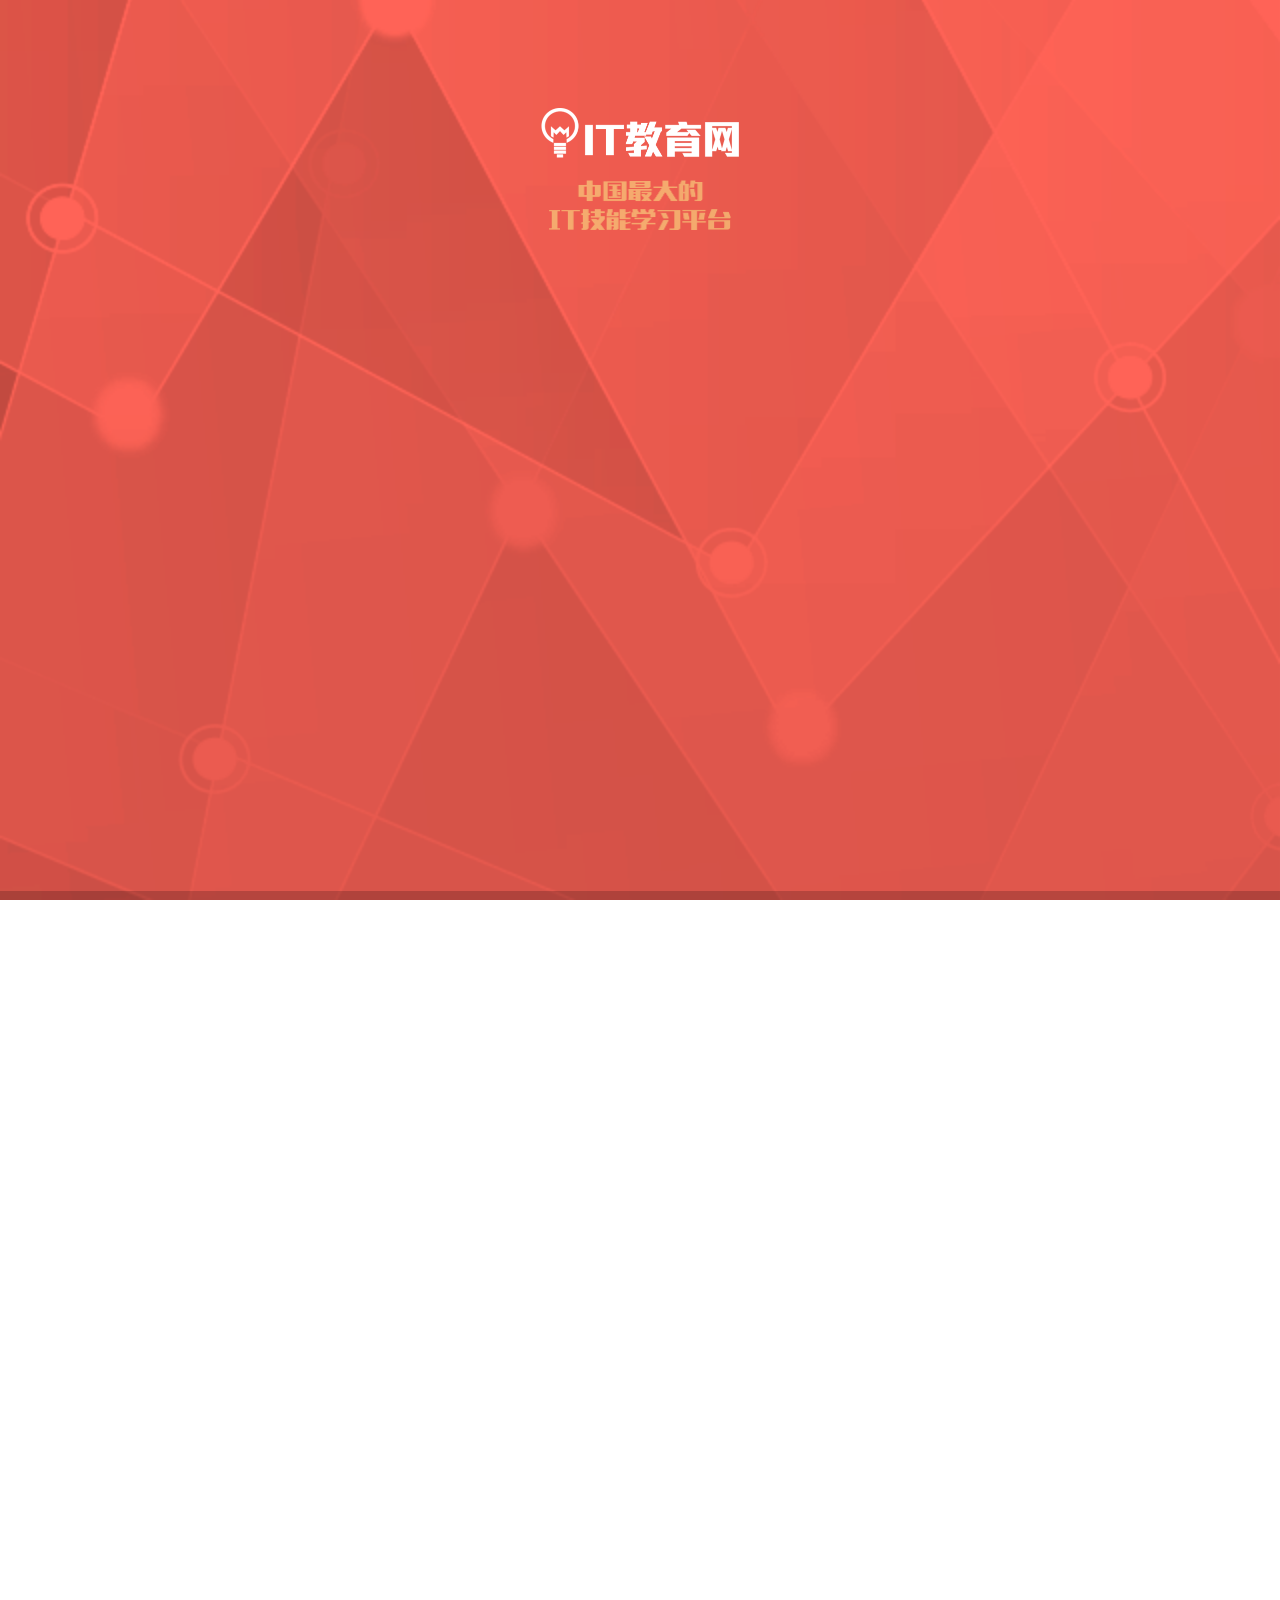
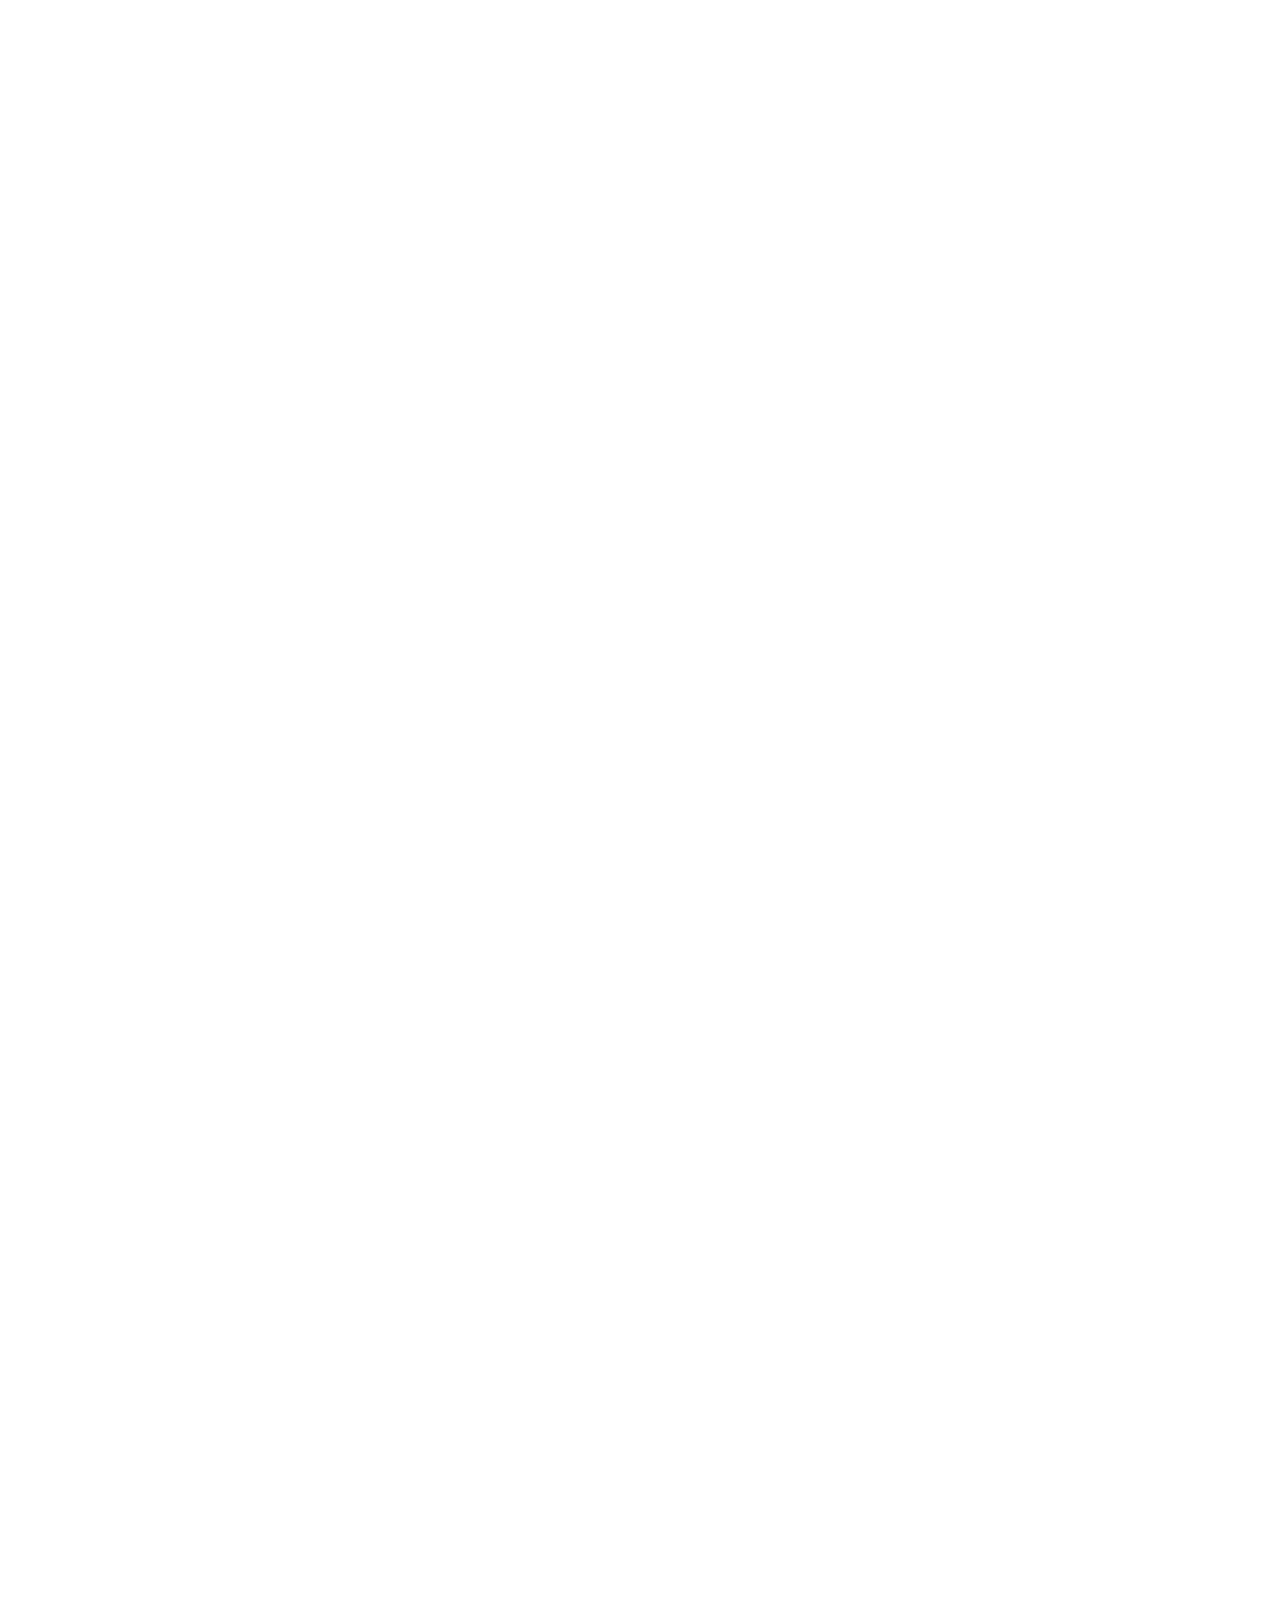
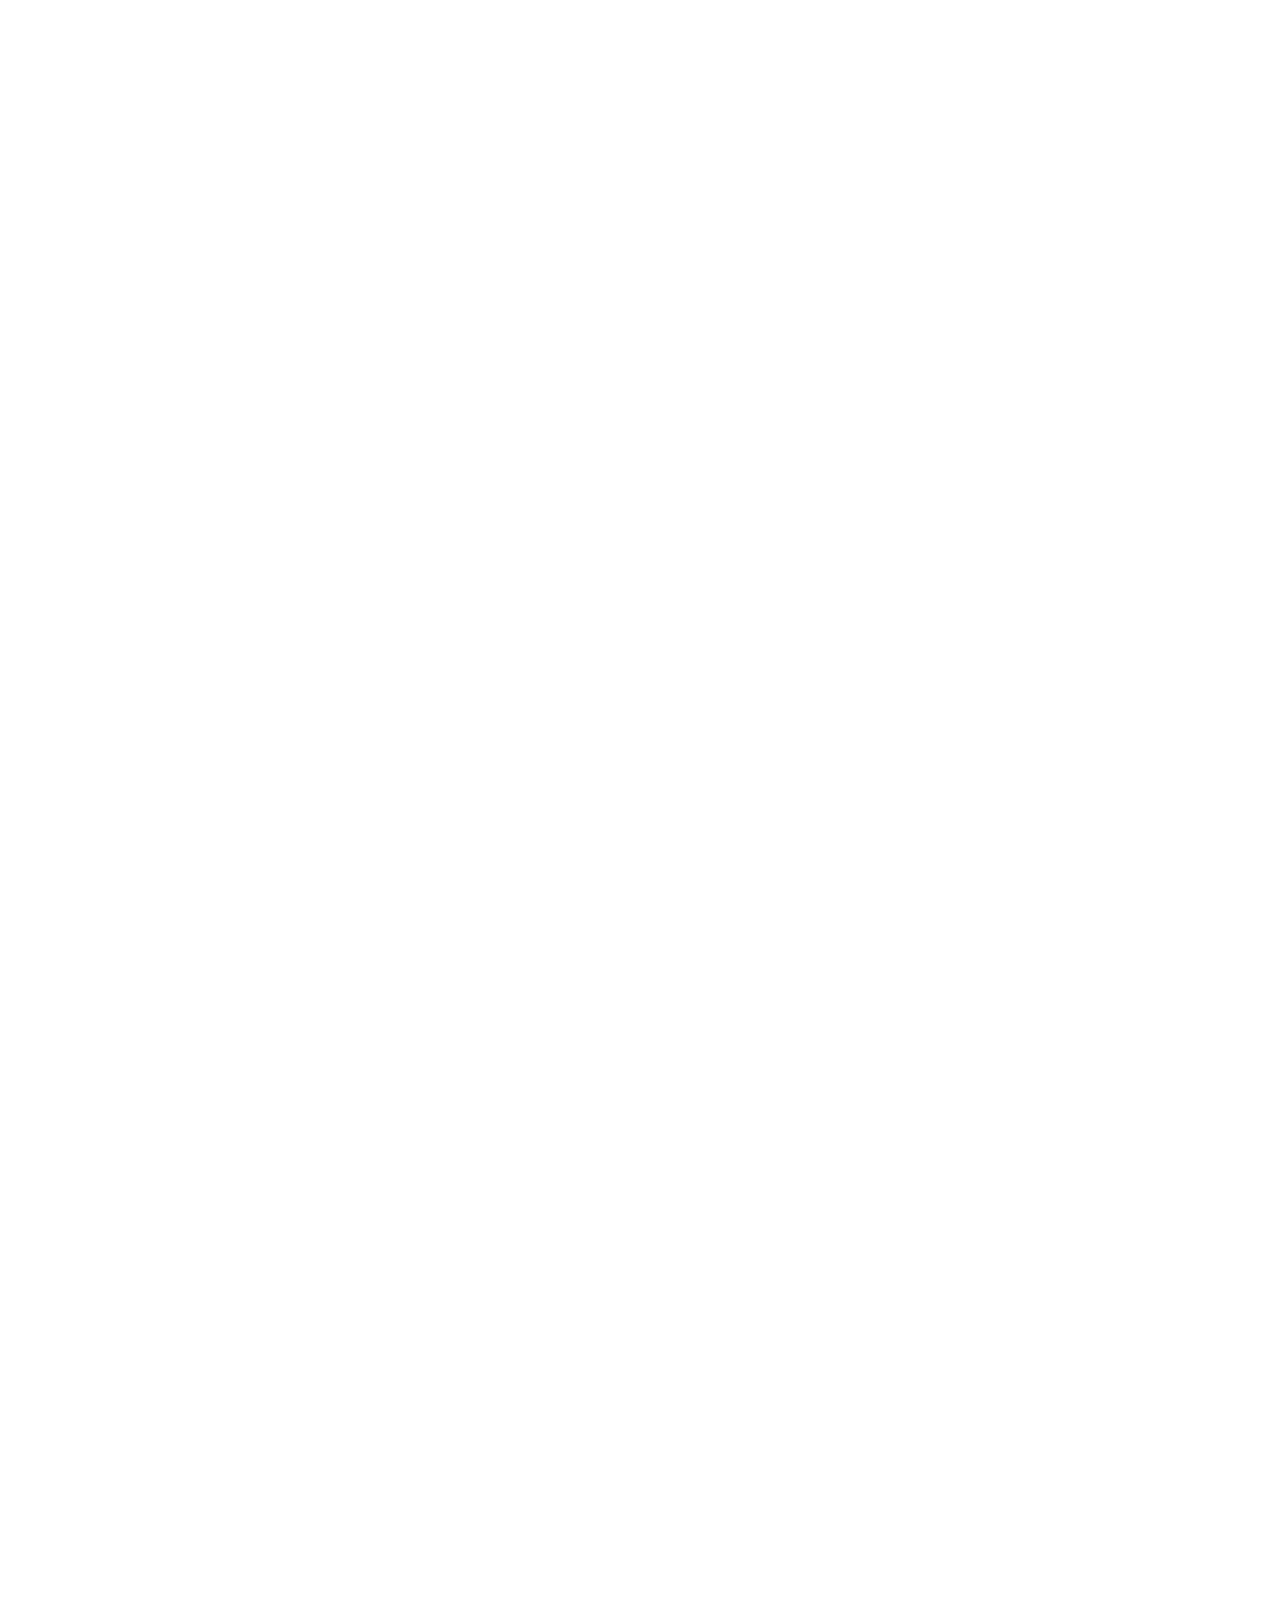
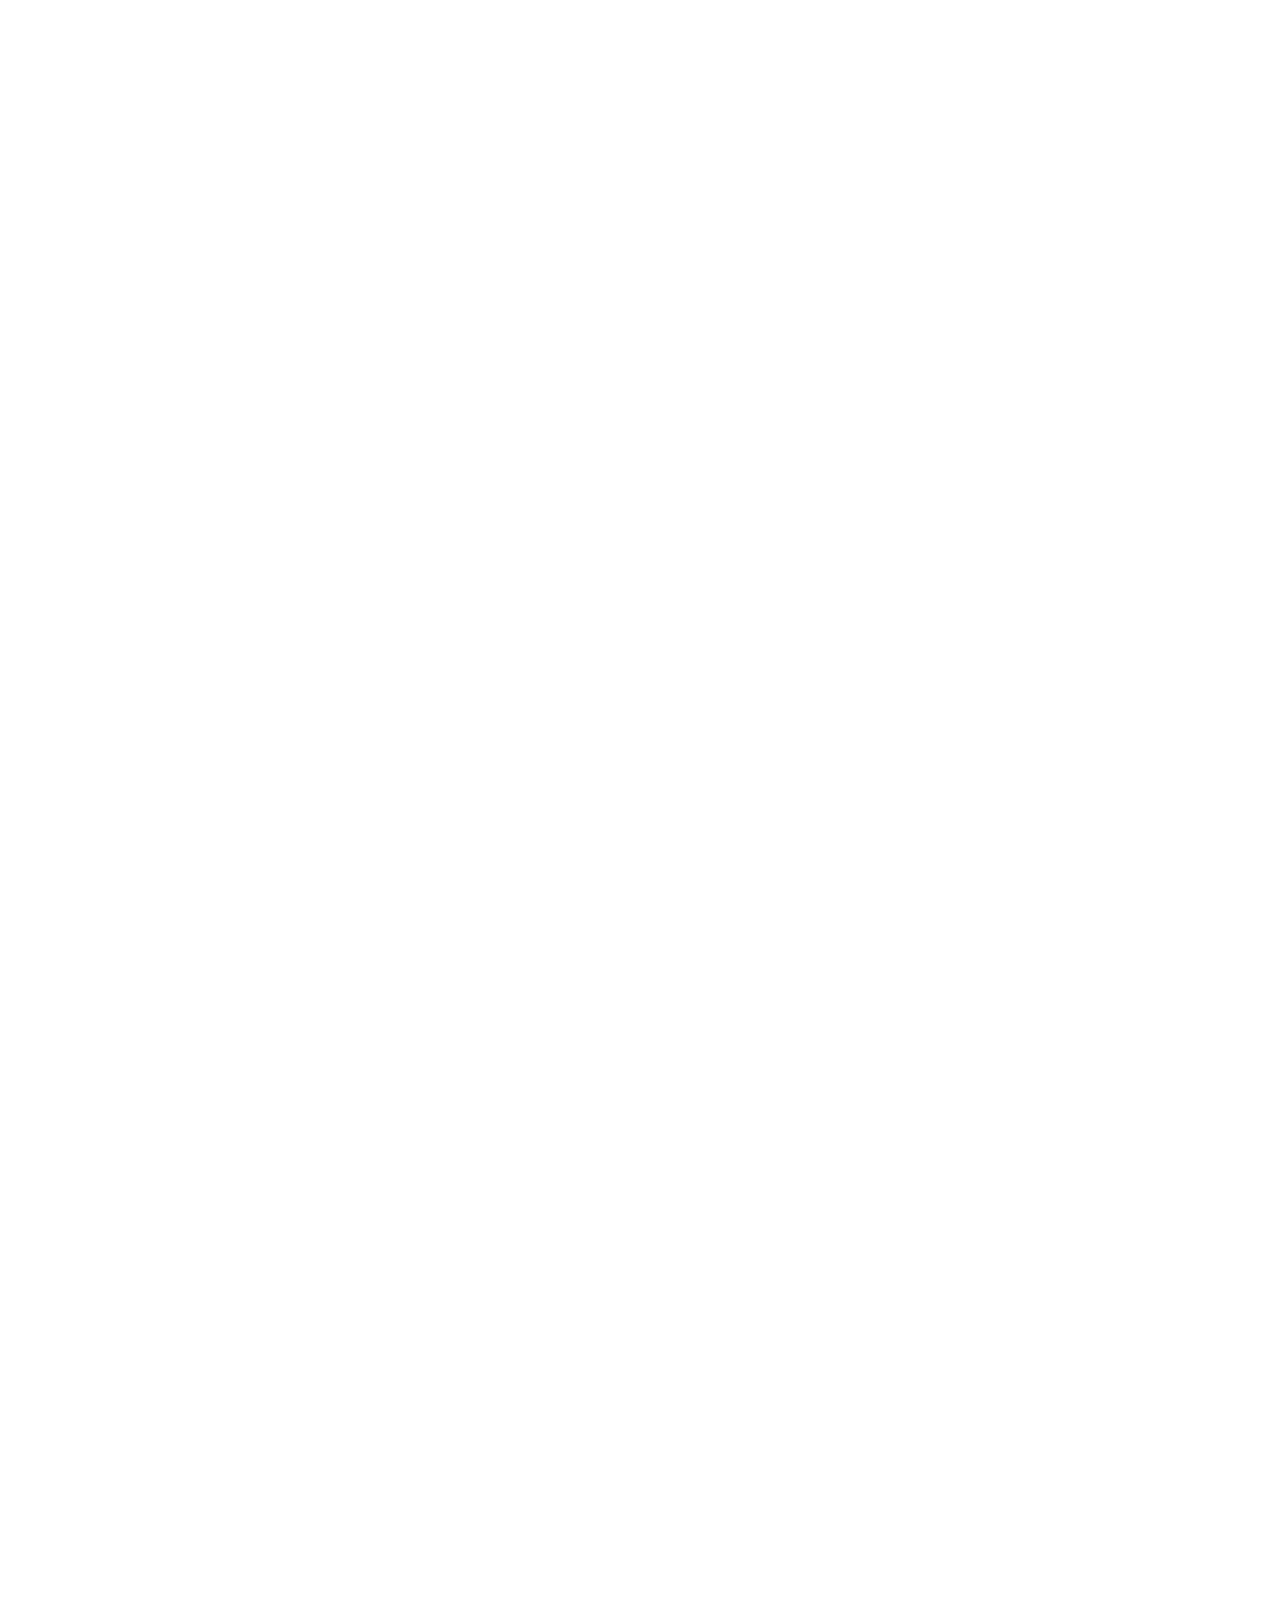
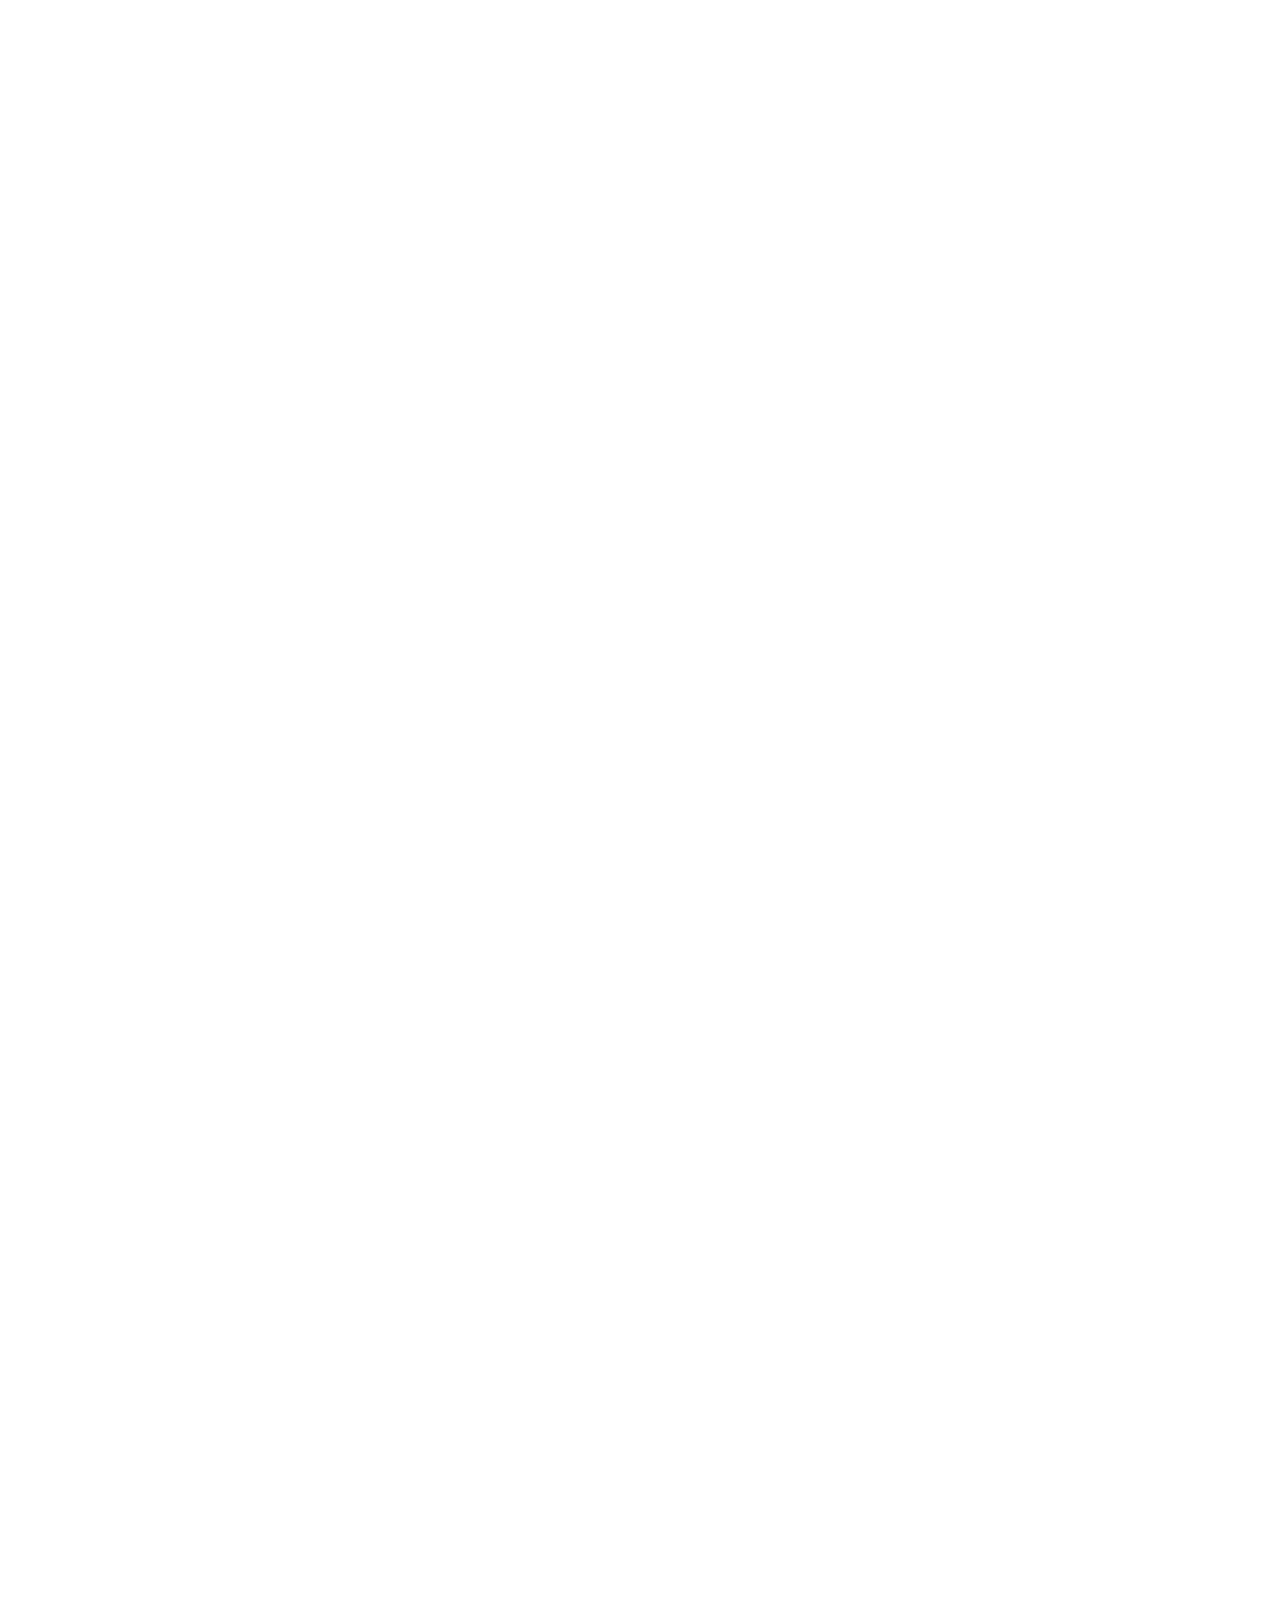
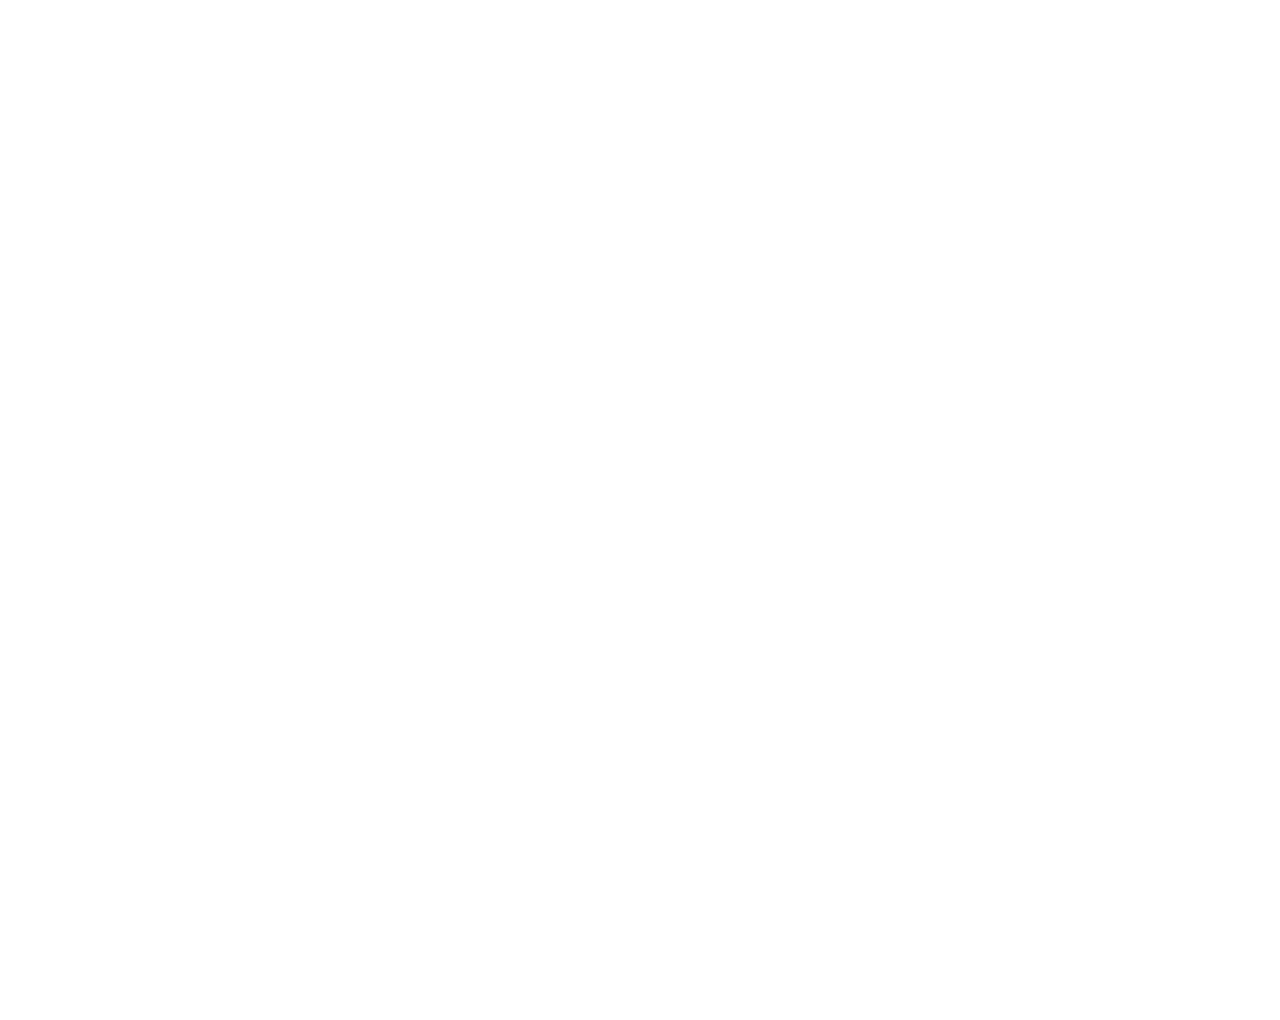
<file: index.html>
<!DOCTYPE html>
<html>
<head>
    <meta charset="UTF-8"/>
    <meta name="viewport" content="width=device-width, minimum-scale=1, maximum-scale=1">

    <title>IT教育网2015课程学习情况</title>

    <!-- 载入所有的组件资源 -->
    <script type="text/javascript" src="js/lib/jquery.js"></script>
    <script type="text/javascript" src="js/lib/jquery-ui.min.js"></script>
    <script type="text/javascript" src="js/lib/jquery.fullPage.js"></script>


    <!-- H5对象：进行内容管理 -->
    <script type="text/javascript" src="js/H5.js"></script>
    <link rel="stylesheet" type="text/css" href="css/H5.css" >

    <script type="text/javascript" src="js/H5_loading.js"></script>
    <link rel="stylesheet" type="text/css" href="css/H5_loading.css" >

    <!-- 页面逻辑的样式 -->
    <style type="text/css">

        body{
            margin: 0;
            padding: 0;
        }

        .h5_page{
            background-image: url(imgs/page_bg.png);
        }
        .h5_page_face{
            background-image: url(imgs/face_bg.png);
        }
        .h5_component_name_slogan{
            -webkit-animation:rock 2s infinite 2s;
        }
        @-webkit-keyframes rock{
            0%{ transform:rotate(0deg)}
            5%{ transform:rotate(3deg)}
            10%{ transform:rotate(-4deg)}
            15%{ transform:rotate(3deg)}
            20%{ transform:rotate(-2deg)}
            25%{ transform:rotate(1deg)}
            30%{ transform:rotate(-1deg)}
            70%{ transform:rotate(0deg)}
            100%{ transform:rotate(0deg)}
        }

        .h5_component_name_caption{
            background-image: url(imgs/page_caption_bg.png);
            width: 283px;
            height: 160px;
            text-align: center;
            line-height: 140px;
            font-size: 20px;
            color: #fff;
        }
        .h5_component_name_back{
            top: 30px;
            -webkit-animation:back 2s infinite 2s;
        }

        @-webkit-keyframes back{
            50%{ top: 20px; }
        }
    </style>

    
    <body>

    <div class="loading">

        <div class="double-bounce1"></div>
        <div class="double-bounce2"></div>

        <div id="rate">0%</div>

    </div>



    <!-- 加载 H5组件 相关资源 -->
    <script type="text/javascript">

        var res = [
            'Base','Bar','Bar_v','Point','Polyline',
            'Radar','Pie','Ring'
            ];
        var html = [];
        for(s in res){
            html.push('<script type="text/javascript" src="js/H5Component'+res[s]+'.js"><\/script>');
            html.push('<link rel="stylesheet" type="text/css" href="css/H5Component'+res[s]+'.css">');

        }
        document.write( html.join('') );
    </script>
    
    <!-- 主要逻辑 -->
    <script type="text/javascript">
        
         $(function  () {
           
            var h5 = new H5();

            h5.whenAddPage = function(){
                this.addComponent('slide_up',{
                    bg:'imgs/footer.png',
                    css:{
                        opacity:0,
                        left:0,bottom:-20,
                        width:'100%',height:'20px',zIndex:999
                    },
                    animateIn:{
                        opacity:1,bottom:'-1px'
                    },
                    animateOut:{
                        opacity:0,bottom:'-20px'
                    },
                    delay:500
                });
            }

            h5
            .addPage('face')
                .addComponent('logo',{
                    center:true,
                    width:395,
                    height:130,
                    bg:'imgs/face_logo.png',
                    css:{opacity:0},
                    animateIn:{top:100,opacity:1},
                    animateOut:{top:0,opacity:0},
                })
                .addComponent('slogan',{
                    center:true,
                    width:365,
                    height:99,
                    bg:'imgs/face_slogan.png',
                    css:{opacity:0,top:180},
                    animateIn:{left:'50%',opacity:1},
                    animateOut:{left:'0%',opacity:0},
                    delay:500
                })
                .addComponent('face_img_left',{
                    width:370,
                    height:493,
                    bg:'imgs/face_img_left.png',
                    css:{opacity:0,left:-50,bottom:-50},
                    animateIn:{opacity:1,left:0,bottom:0},
                    animateOut:{opacity:0,left:-50,bottom:-50},
                    delay:1000
                })
                .addComponent('face_img_right',{
                    width:276,
                    height:449,
                    bg:'imgs/face_img_right.png',
                    css:{opacity:0,right:-50,bottom:-50},
                    animateIn:{opacity:1,right:0,bottom:0},
                    animateOut:{opacity:0,right:-50,bottom:-50},
                    delay:1000
                })
            .addPage()
                .addComponent('caption',{text:'核心理念'})
                .addComponent('text',{
                    width:500,
                    height:30,
                    center:true,
                    text:'IT教育网=只学有用的',
                    css:{
                        opacity:0,textAlign:'center',color:'red',fontSize:'26px'
                    },
                    animateIn:{opacity:1,top:120},
                    animateOut:{opacity:0,top:240},
                })
                .addComponent('description',{
                    center:true,
                    width:481,
                    height:295,
                    bg:'imgs/description_bg.gif',
                    css:{
                        opacity:0,
                        padding:'15px 10px 10px 10px',
                        color:'#fff',
                        fontSize:'15px',
                        lineHeight:'18px',
                        textAlign:'justify',
                        top:240
                    },
                    text:'2013年，IT教育网的诞生引领中国IT职业从教育进入新时代；高质量实战课程、全新教学模式、实时互动学习，以领先优势打造行业品牌；迄今为止，IT教育网已成为中国规模最大、互动性最高的IT技能学习平台。',
                    animateIn:{opacity:1,top:190},
                    animateOut:{opacity:0,top:240},
                    delay:1000
                })
                .addComponent('people',{
                    center:true,
                    width:515,
                    height:305,
                    bg:'imgs/p1_people.png',
                    css:{
                        opacity:0,
                        bottom:0
                    },
                    animateIn:{opacity:1,bottom:40},
                    animateOut:{opacity:0,bottom:0},
                    delay:500
                })
            
            .addPage()
                .addComponent('caption',{text:'课程分布方向'})//polyline
                .addComponent('polyline',{
                    type:'polyline',
                    data:[['前端开发',.4,'#ff7676'],['移动开发',.2],['后端开发',.3,'blue'],['图像处理',.1]],
                    width:530,
                    height:300,
                    center:true,
                    css:{opacity:0,top:200},
                    animateIn:{opacity:1,top:250},
                    animateOut:{opacity:0,top:100},
                })
                .addComponent('msg',{
                    text:'前端开发课程占到40%',
                    css:{
                        opacity:0,top:160,
                        textAlign:'center',width:'100%',color:'#ff7676'
                    },
                    animateIn:{ opacity:1},
                    animateOut:{ opacity:0}
                })


            .addPage()
                .addComponent('caption',{text:'移动开发课程资源'})//pie
                .addComponent('pie',{
                    type:'pie',
                    data:[
                        ['Android' , .4  ,'#ff7676'],
                        ['IOS' , .3 ],
                        ['Cocos2d-x' , .2  ],
                        ['Unity-3D' , .1  ],
                    ],
                    css:{top:200},
                    width:300,
                    height:300,
                    center:true
                })
                .addComponent('msg',{
                    text:'移动课程 Android 占到40%',
                    css:{
                        opacity:0,bottom:120,
                        textAlign:'center',width:'100%',color:'#ff7676'
                    },
                    animateIn:{ opacity:1},
                    animateOut:{ opacity:0}
                })
            .addPage() //bar（bar_v）
                .addComponent('caption',{text:'前端开发课程'})
                .addComponent('bar',
                            {
                                type : 'bar',
                                
                                width : 430,
                                height : 600,
                                data:[
                                    ['Javascript' , .4  ,'#ff7676'],
                                    ['HTML/CSS' , .2  ],
                                    ['CSS3' , .1 ],
                                    ['HTML5' , .2  ],
                                    ['jQuery' , .35 ],
                                    ['Bootstrap' , .05 ],
                                    ['AngularJs' , .09  ]
                                ],
                                css : {
                                    top:100,
                                    opacity:0,
                                    marginLeft:'120px'
                                },
                                animateIn:{
                                    opacity:1,
                                    top:200,
                                },
                                animateOut:{
                                    opacity:0,
                                    top:100,
                                }
                            }
                )
                .addComponent('msg',{
                    text:'前端课程 Javascript 占到40%',
                    css:{
                        opacity:0,bottom:120,
                        textAlign:'center',width:'100%',color:'#ff7676'
                    },
                    animateIn:{ opacity:1},
                    animateOut:{ opacity:0}
                })

                .addPage() //（bar_v）
                .addComponent('caption',{text:'前端开发课程'})
                .addComponent('bar_v',
                            {
                                type : 'bar_v',
                                width : 500,
                                height : 400,
                                data:[
                                    ['Js' , .4  ,'#ff7676'],
                                    ['CSS3' , .1 ],
                                    ['HTML5' , .2  ],
                                    ['PHP' , .05  ],
                                    ['jQuery' , .35 ]
                                ],
                                css : {
                                    top:220,
                                    opacity:0
                                },
                                animateIn:{
                                    opacity:1,
                                    top:200,
                                },
                                animateOut:{
                                    opacity:0,
                                    top:220,
                                },
                                center : true
                            }
                )
                .addComponent('msg',{
                    text:'前端课程 Javascript 占到40%',
                    css:{
                        opacity:0,top:180,
                        textAlign:'center',width:'100%',color:'#ff7676'
                    },
                    animateIn:{ opacity:1},
                    animateOut:{ opacity:0}
                })

            .addPage()
                .addComponent('caption',{text:'后端开发课程'})//radar

                .addComponent('radar',{
                    type : 'radar',
                    width : 400,
                    height : 400,
                    data:[
                        ['Js' , .9  ,'#ff7676'],
                        ['CSS3' , .8 ],
                        ['HTML5' , .7  ],
                        ['PHP' , .6  ],
                        ['jQuery' , .5 ]
                    ],
                    css : {
                        top:100,
                        opacity:0
                    },
                    animateIn:{
                        opacity:1,
                        top:200,
                    },
                    animateOut:{
                        opacity:0,
                        top:100,
                    },
                    center : true,
                })
            .addPage()
                .addComponent('caption',{text:'课程报名人数过万'})//ring
                .addComponent('ring-all',{
                    type : 'ring',center : true,
                    width : 300,height : 300,
                    data:[['总课程' , .7  ,'#ff7676']],
                    css : { top:120,opacity:0 ,fontSize:'30px'},
                    animateIn: { opacity:1},
                    animateOut:{ opacity:0},
                })
               .addComponent('msg',{
                    text:'不同课程报名人数超过一万占比',
                    css:{
                        opacity:0,top:300,
                        textAlign:'center',width:'100%',color:'#ff7676'
                    },
                    animateIn:{ opacity:1},
                    animateOut:{ opacity:0},
                    delay:1800,
                })
                .addComponent('ring-1',{
                    type : 'ring',center : true,
                    width : 140,height : 140,
                    data:[['前端开发' , .4  ,'darkorange']],
                    css : { left:30,bottom:110,opacity:0,fontSize:'12px' },
                    animateIn: { opacity:1},
                    animateOut:{ opacity:0},
                })
                .addComponent('ring-2',{
                    type : 'ring',
                    width : 140,height : 140,
                    data:[['后端开发' , .3  ,'darkorange']],
                    css : { left:30,bottom:110,opacity:0,fontSize:'12px' },
                    animateIn: { opacity:1},
                    animateOut:{ opacity:0},
                })
                .addComponent('ring-3',{
                    type : 'ring',
                    width : 140,height : 140,
                    data:[['移动开发' , .2  ,'darkorange']],
                    css : { right:30,bottom:110,opacity:0,fontSize:'12px' },
                    animateIn: { opacity:1},
                    animateOut:{ opacity:0},
                })
                .addComponent('ring-3',{
                    type : 'ring',
                    width : 140,height : 140,
                    data:[['数据处理' , .1  ,'darkorange']],
                    css : { left:70,bottom:40,opacity:0,fontSize:'12px' },
                    animateIn: { opacity:1},
                    animateOut:{ opacity:0},
                })
                .addComponent('ring-3',{
                    type : 'ring',
                    width : 140,height : 140,
                    data:[['图像处理' , .1  ,'darkorange']],
                    css : { right:70,bottom:40,opacity:0,fontSize:'12px' },
                    animateIn: { opacity:1},
                    animateOut:{ opacity:0},
                })

          .addPage()
                .addComponent('caption',{text:'课程难度分布'})//point
                .addComponent('point',{
                type : 'point',
                width : 300,
                height : 300,
                data:[
                    ['中级' , .4  ,'#ff7676'],
                    ['初级' , .2  ,'#ffa3a4', 0 ,'-60%'],
                    ['高级' , .3  ,'#99c1ff', '50%' ,'-120%']
                ],
                css : {
                    bottom:'20%'
                },
                center : true,
            })

            .addPage('tail')
                .addComponent('logo',{
                    center:true,
                    width:359,
                    height:129,
                    bg:'imgs/tail_logo.png',
                    css:{top:240,opacity:0},
                    animateIn:{opacity:1,top:210},
                    animateOut:{opacity:0,top:240},
                })
                .addComponent('slogan',{
                    center:true,
                    width:314,
                    height:46,
                    bg:'imgs/tail_slogan.png',
                    css:{top:280,opacity:0},
                    animateIn:{opacity:1,left:'50%'},
                    animateOut:{opacity:0,left:'0%'},
                    delay:500
                })
                .addComponent('share',{
                    width:128,
                    height:120,
                    bg:'imgs/tail_share.png',
                    css:{opacity:0,top:110,right:110},
                    animateIn:{opacity:1,top:10,right:10},
                    animateOut:{opacity:0,top:110,right:110},
                    delay:1000 
                })
                .addComponent('back',{
                    width:52,
                    height:50,
                    bg:'imgs/tail_back.png',
                    center:true,
                    onclick : function(){
                         $.fn.fullpage.moveTo( 1 )
                    }
                })

            .loader(['imgs/face_img_left.png','imgs/face_img_right.png','imgs/p1_people.png','imgs/face_logo.png', 'imgs/tail_back.png','imgs/tail_share.png','imgs/tail_slogan.png' ] );

        });
     
    </script>

    </body>

</html>
</file>
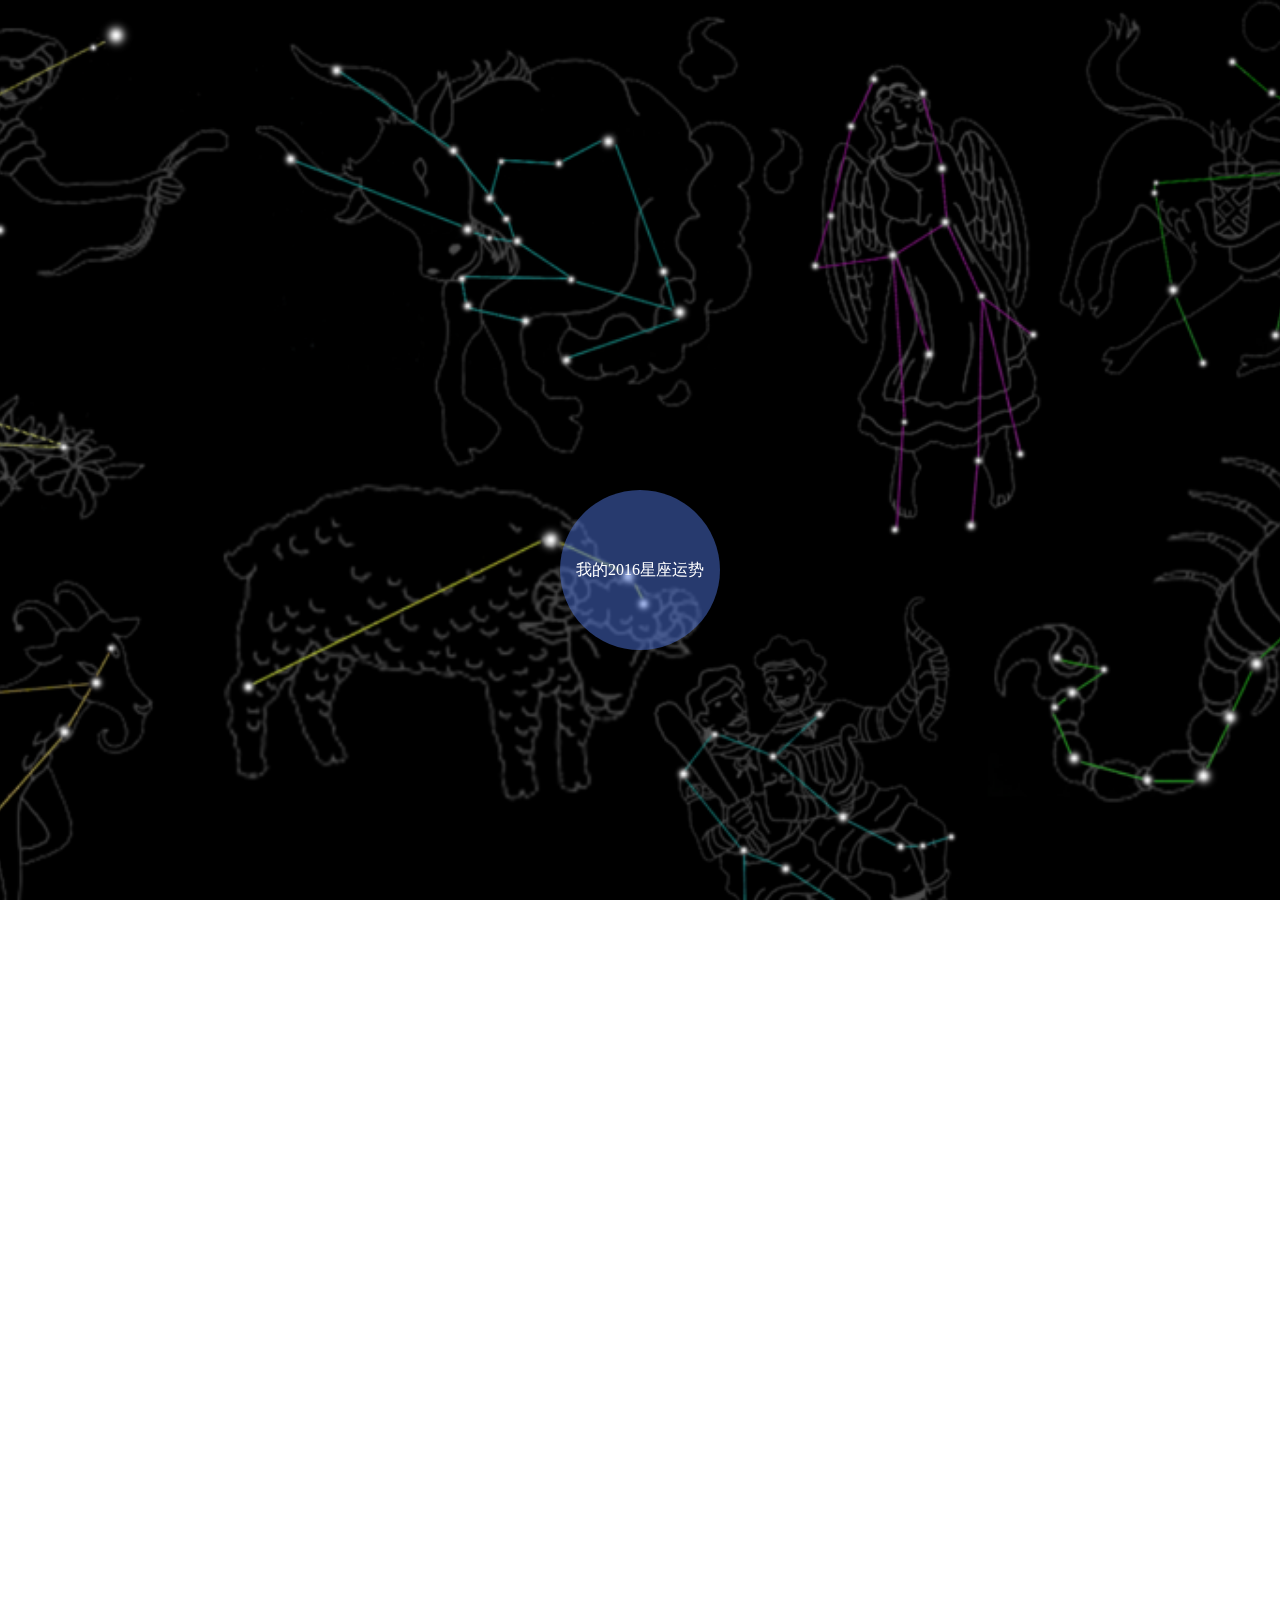
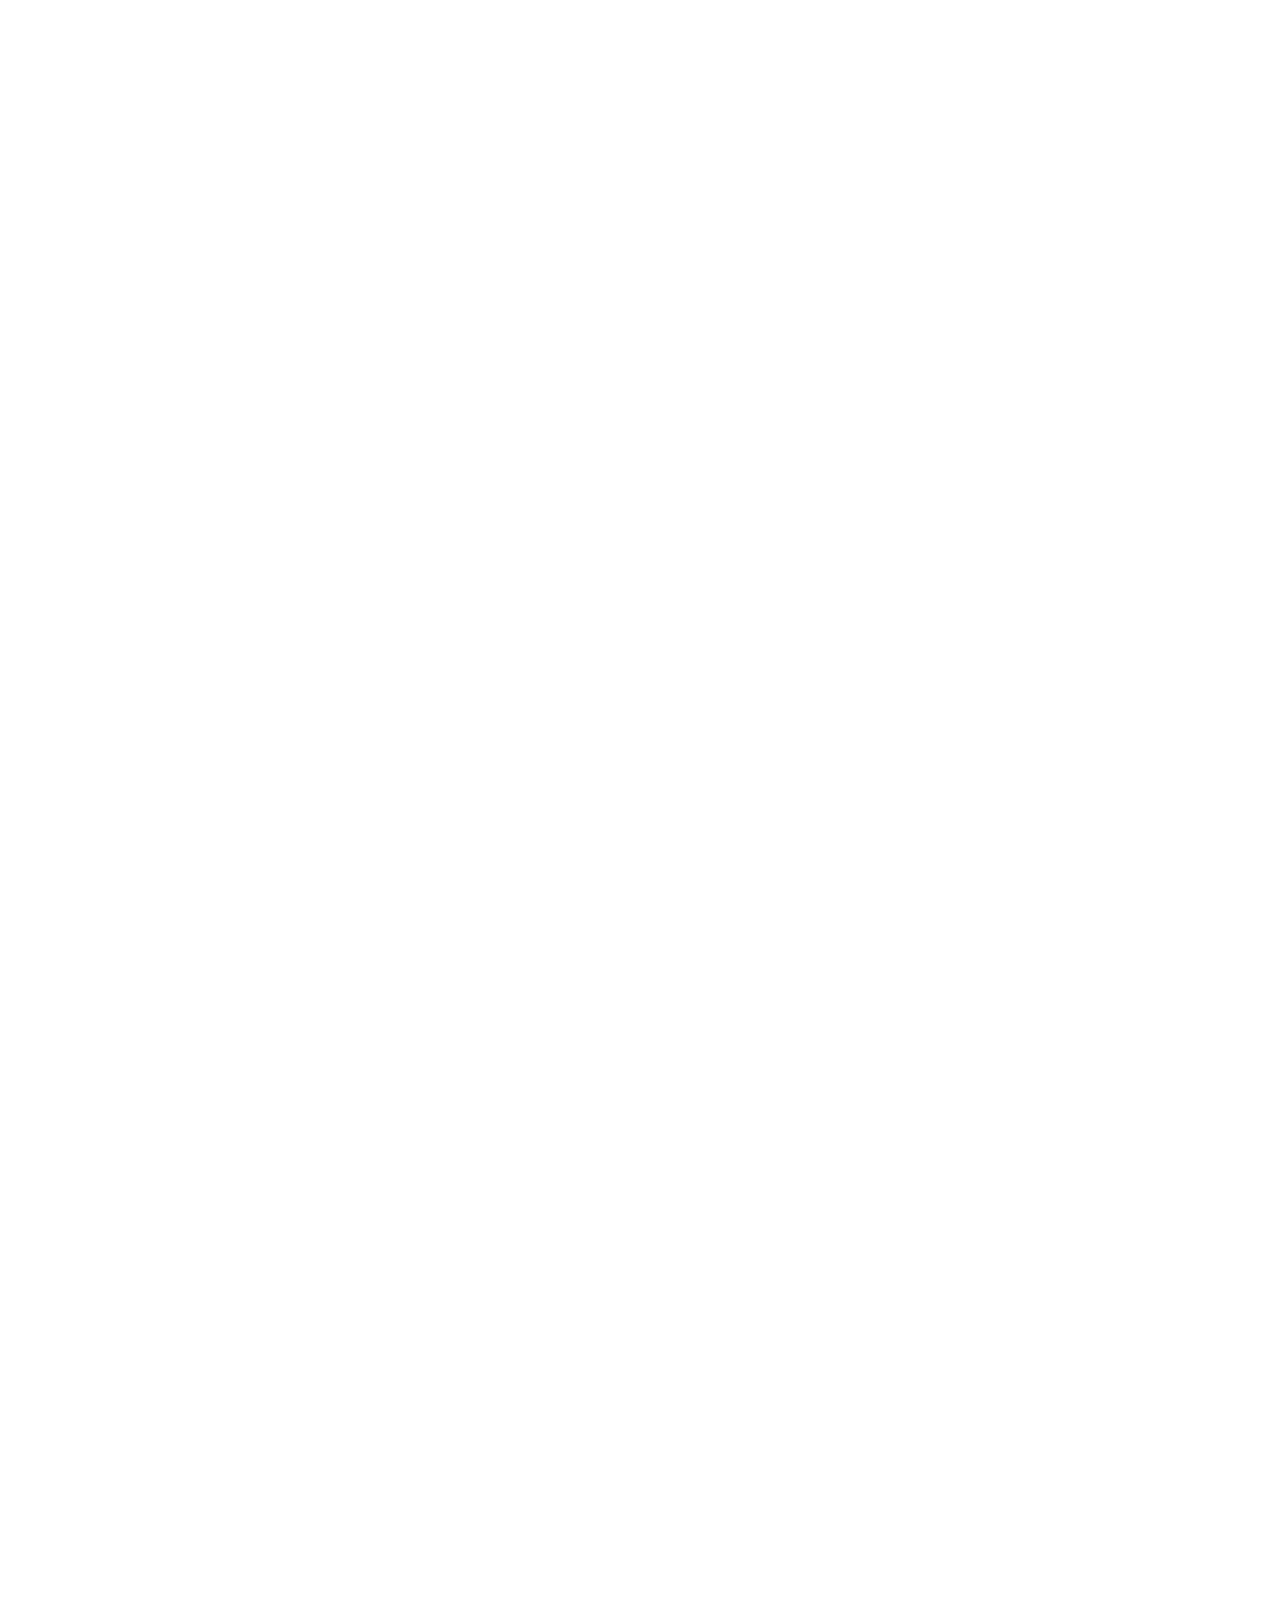
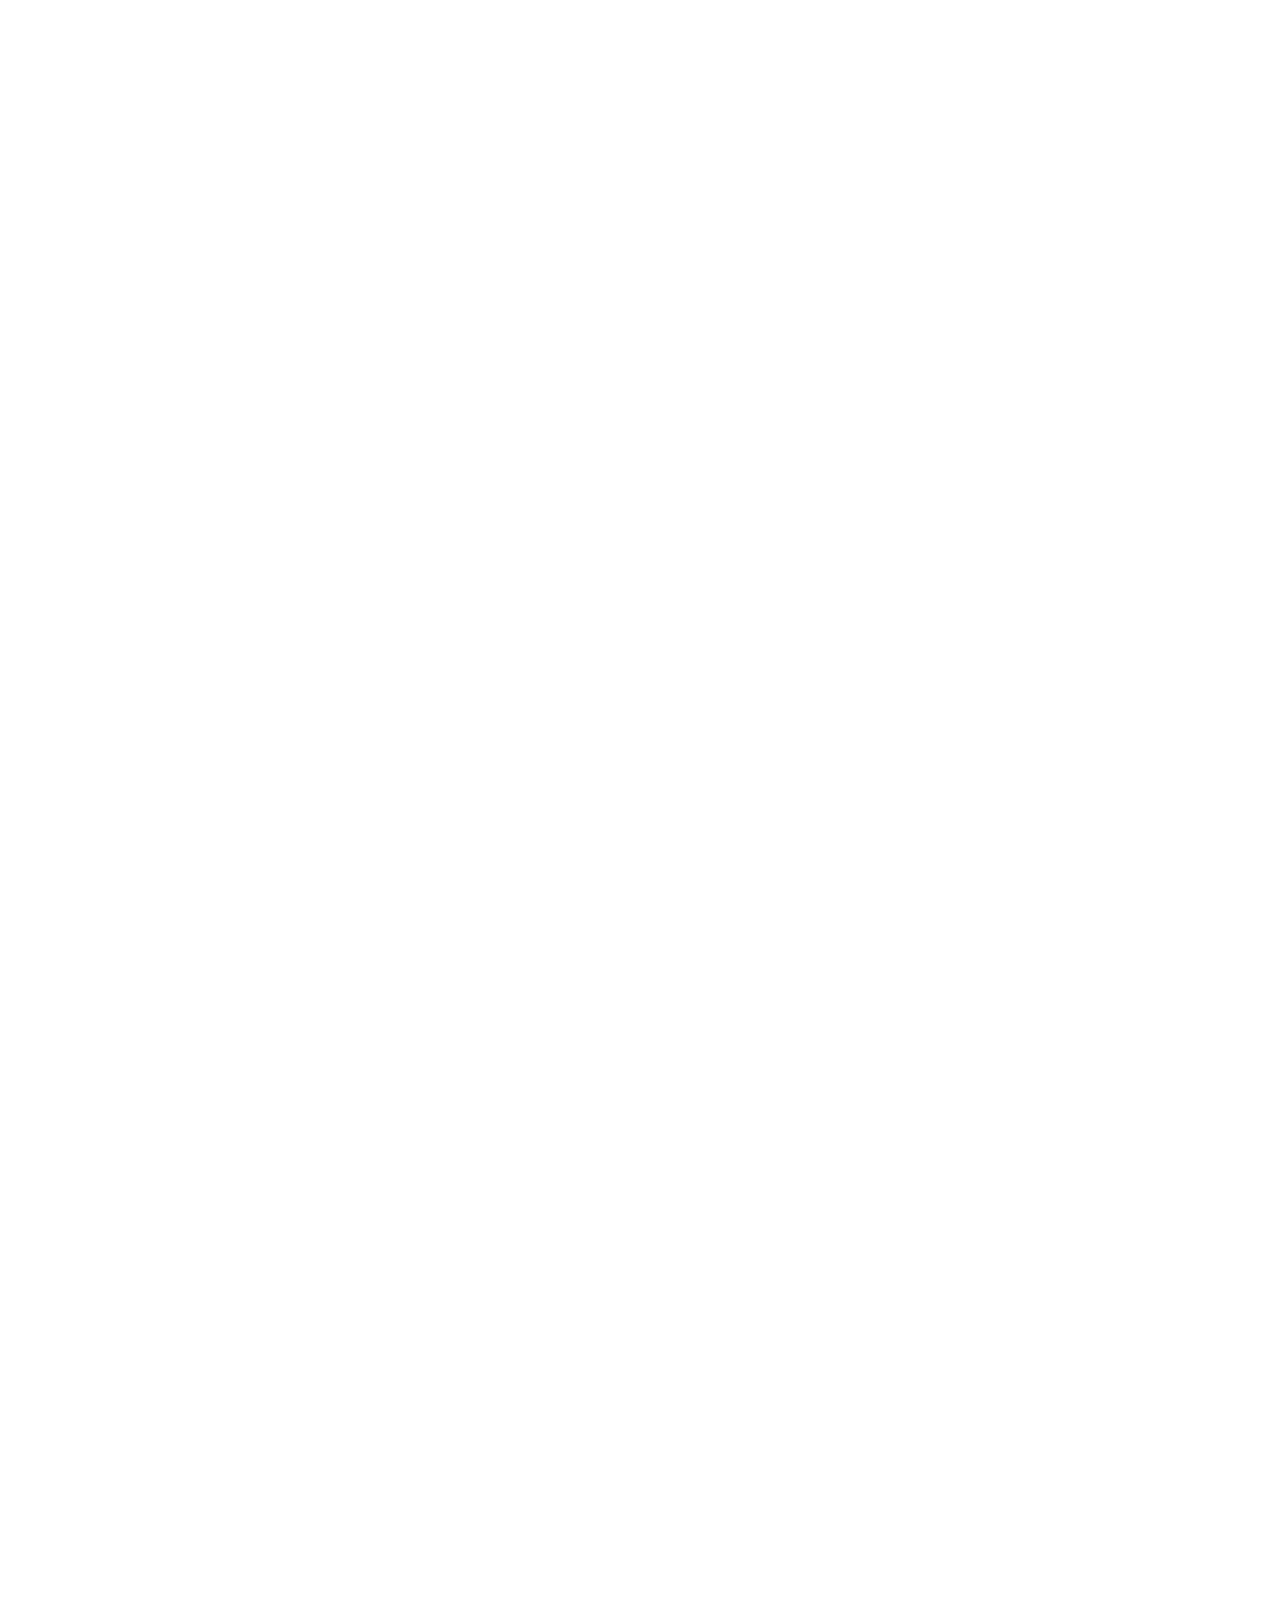
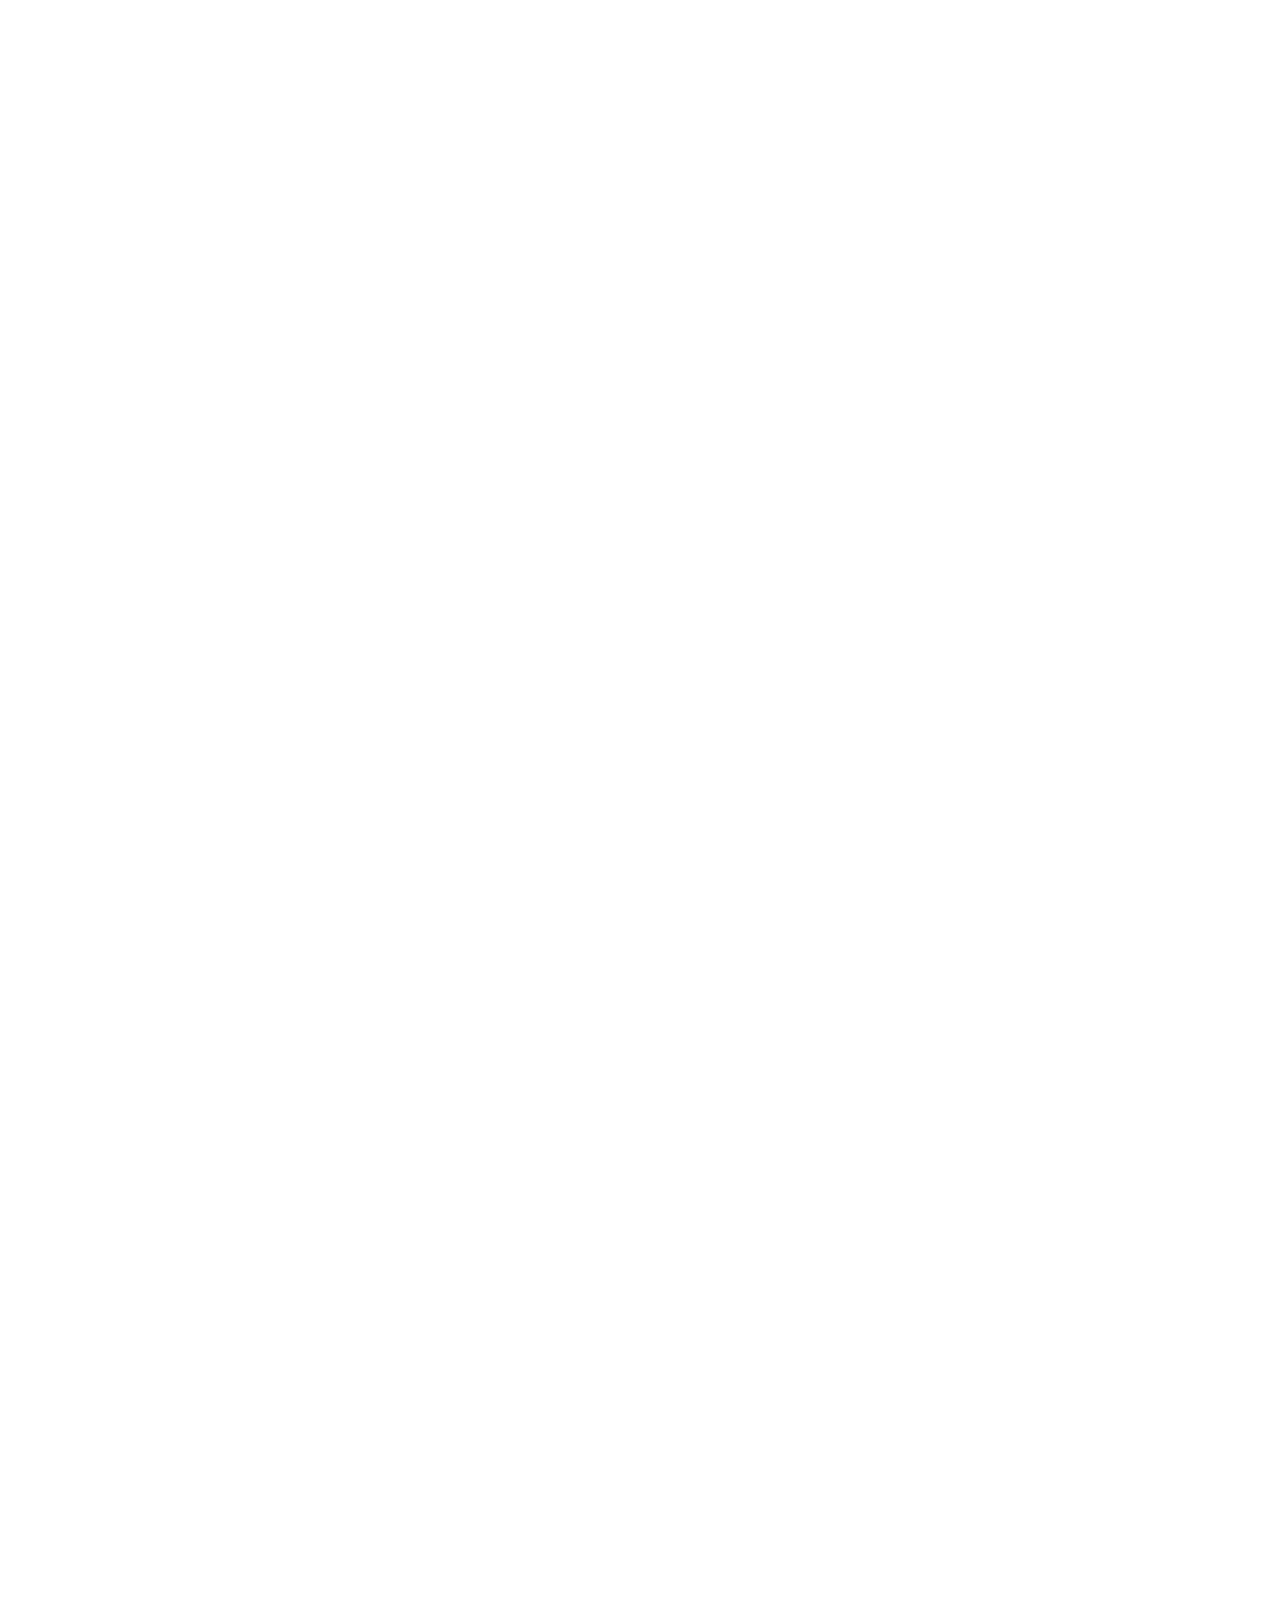
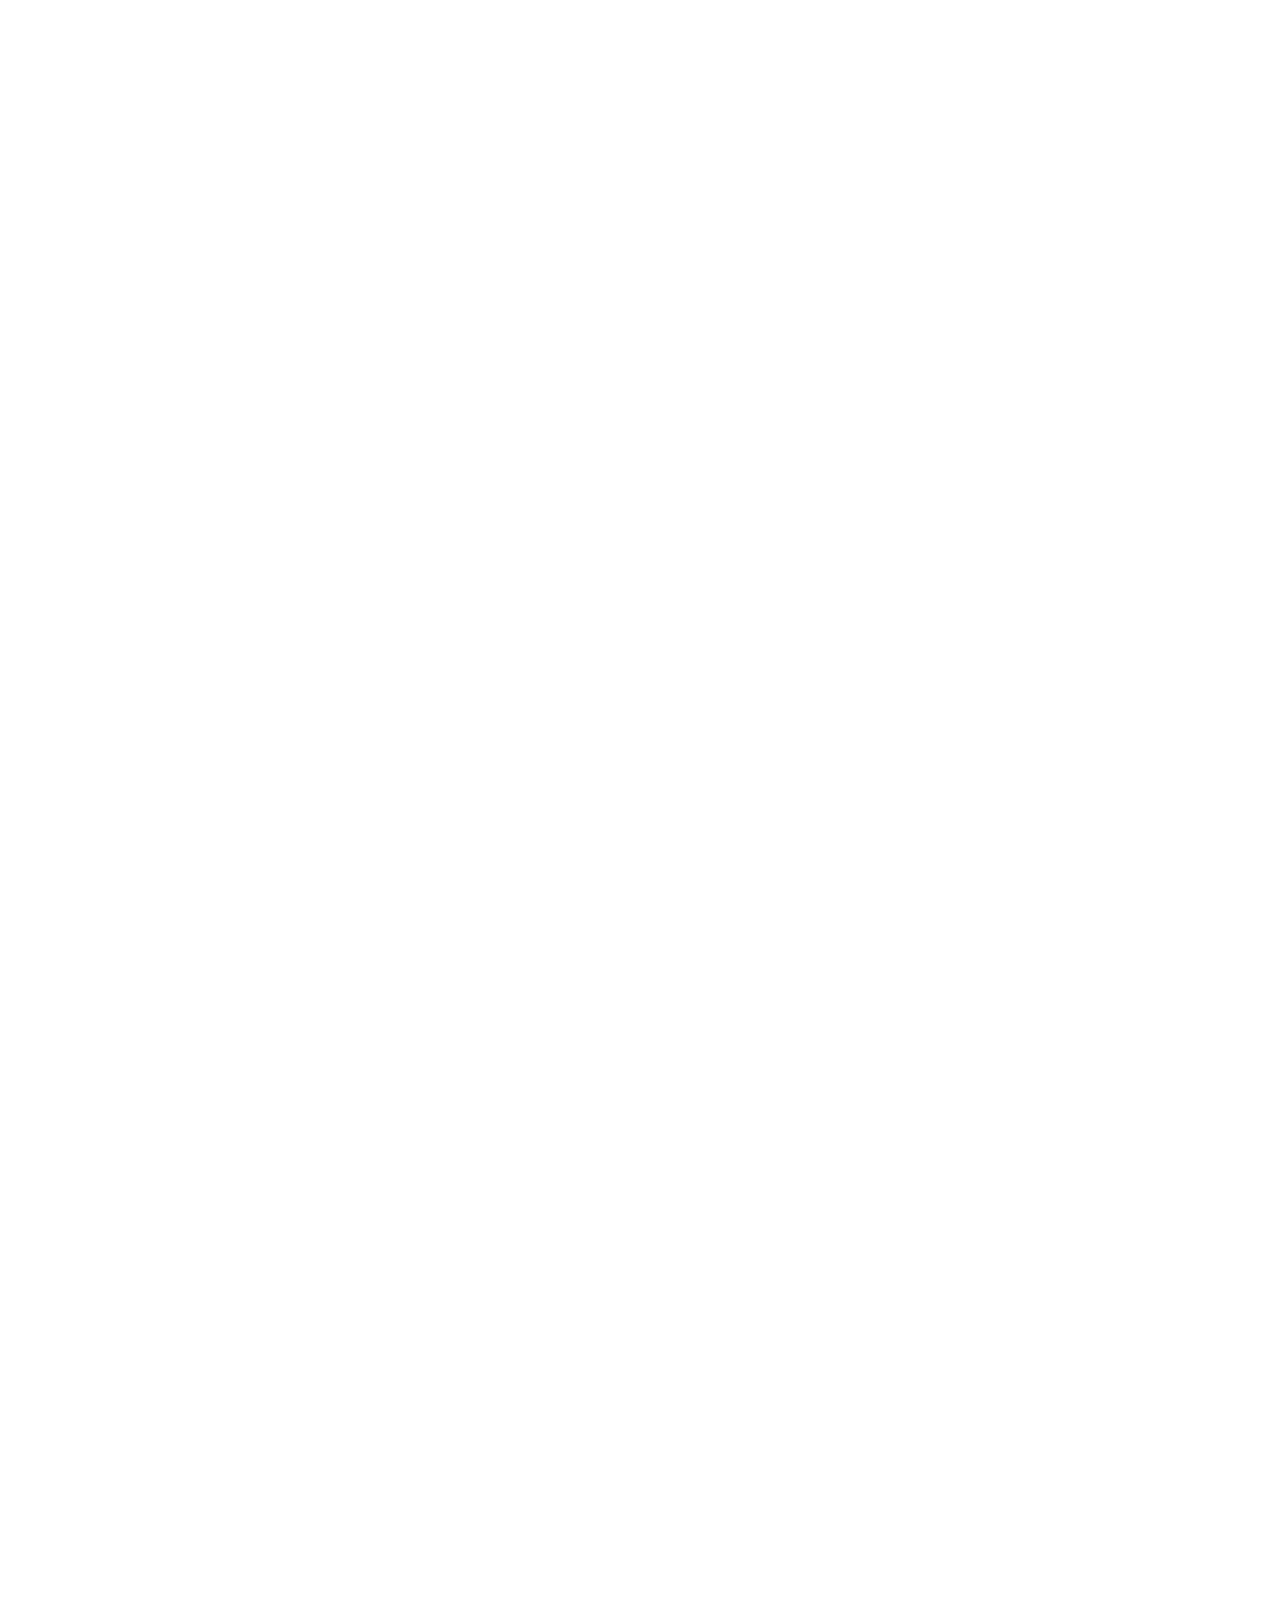
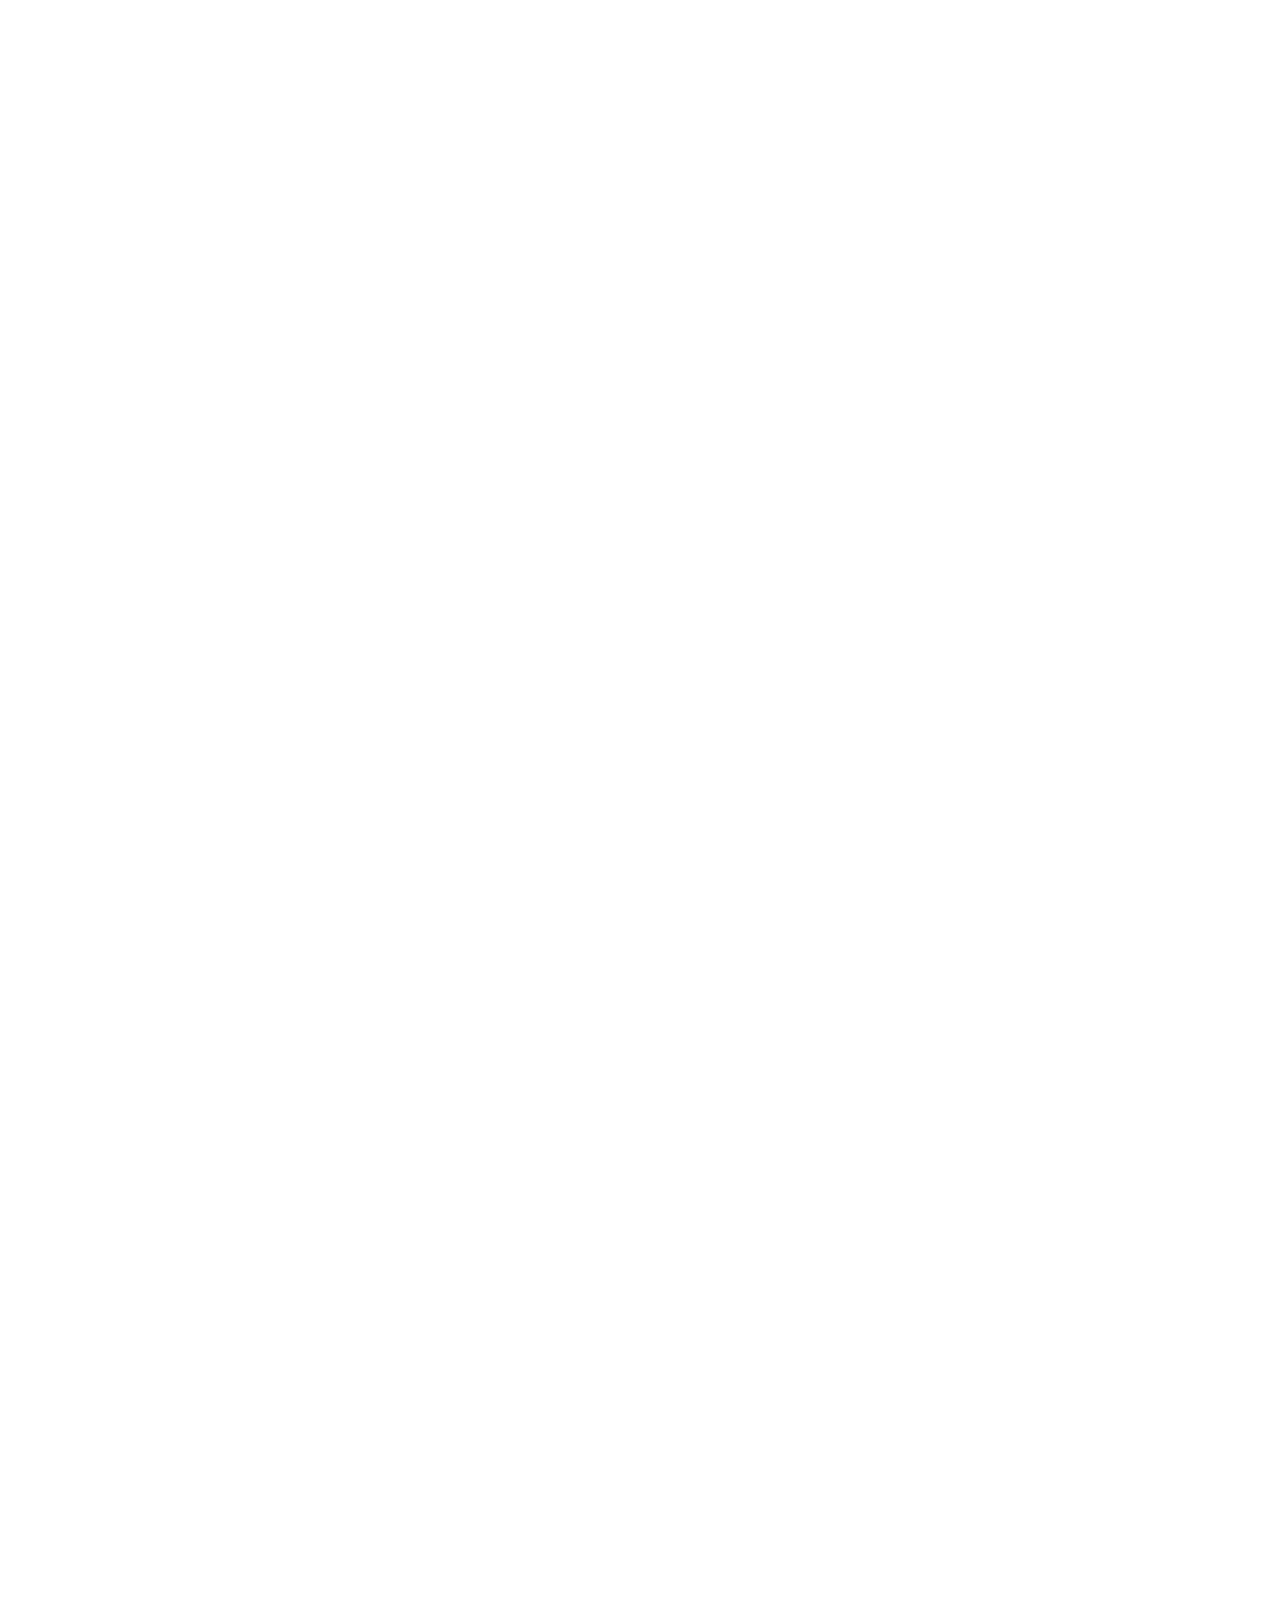
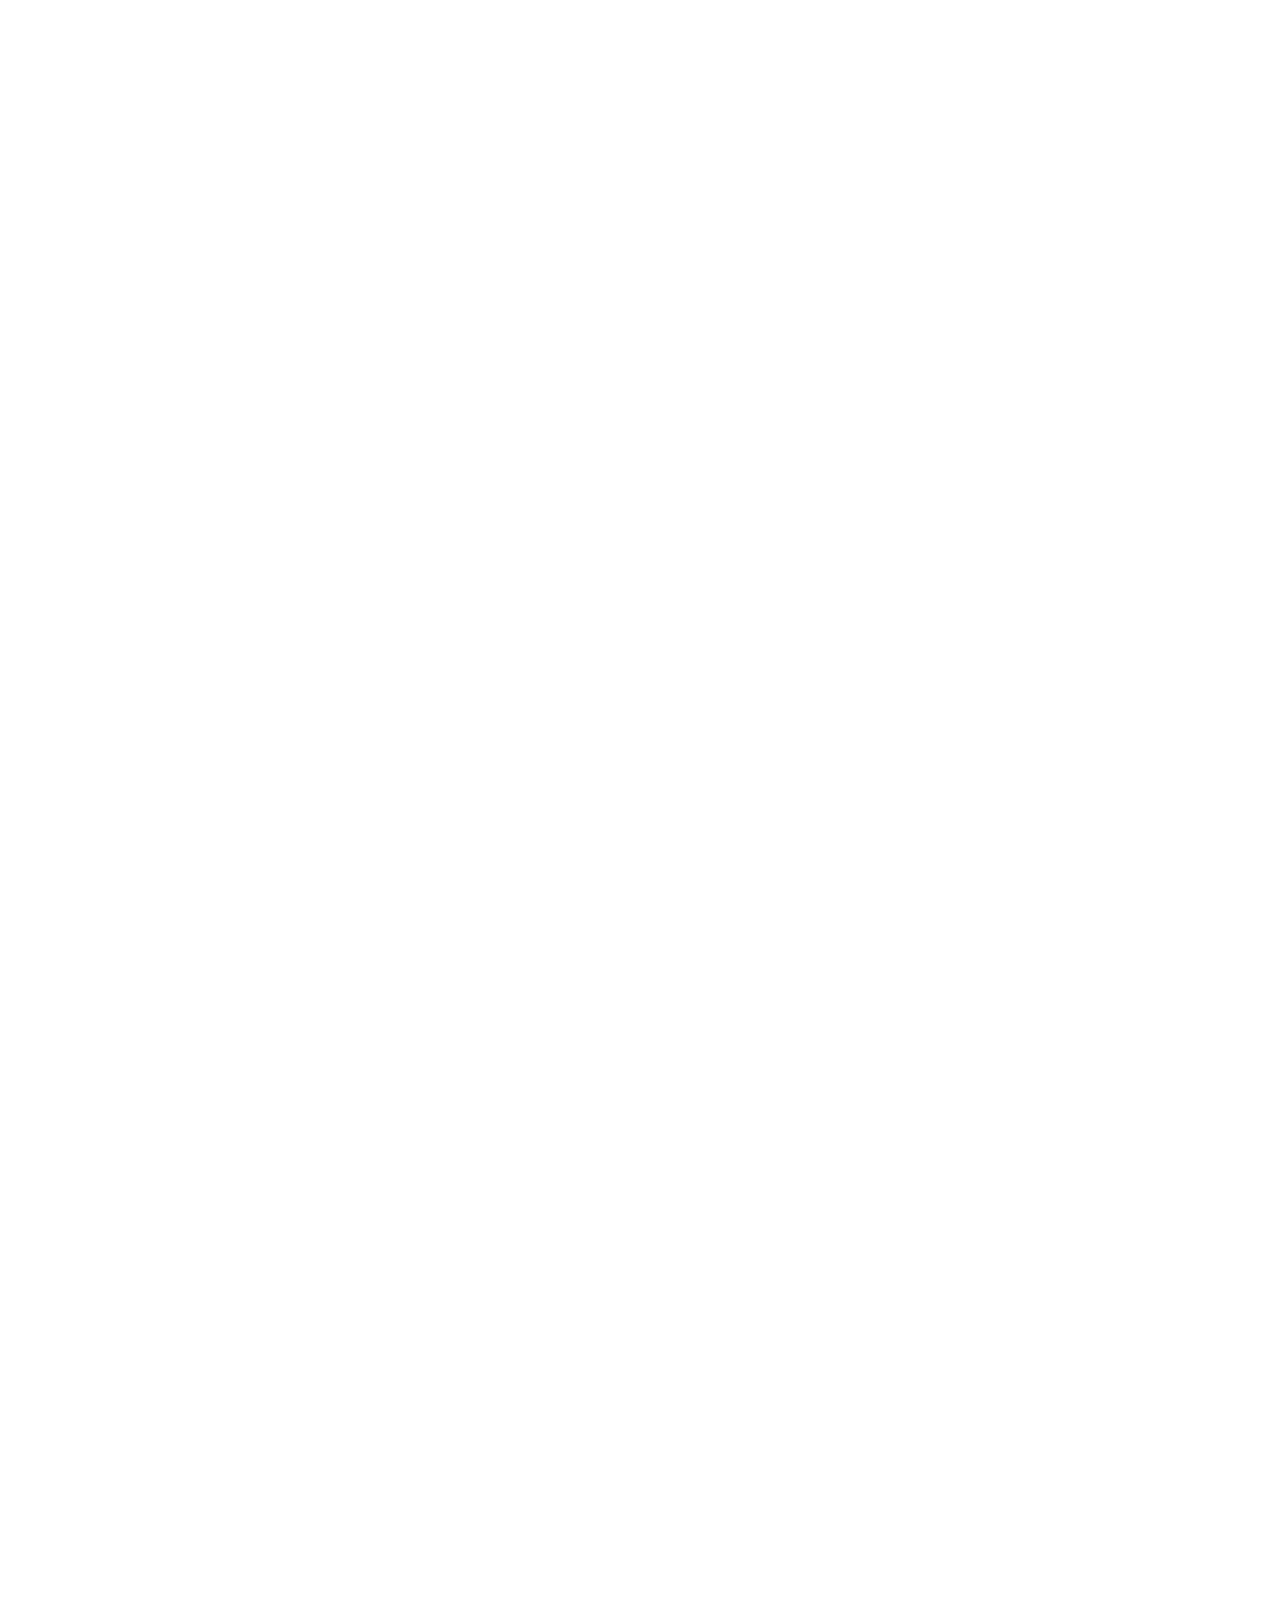
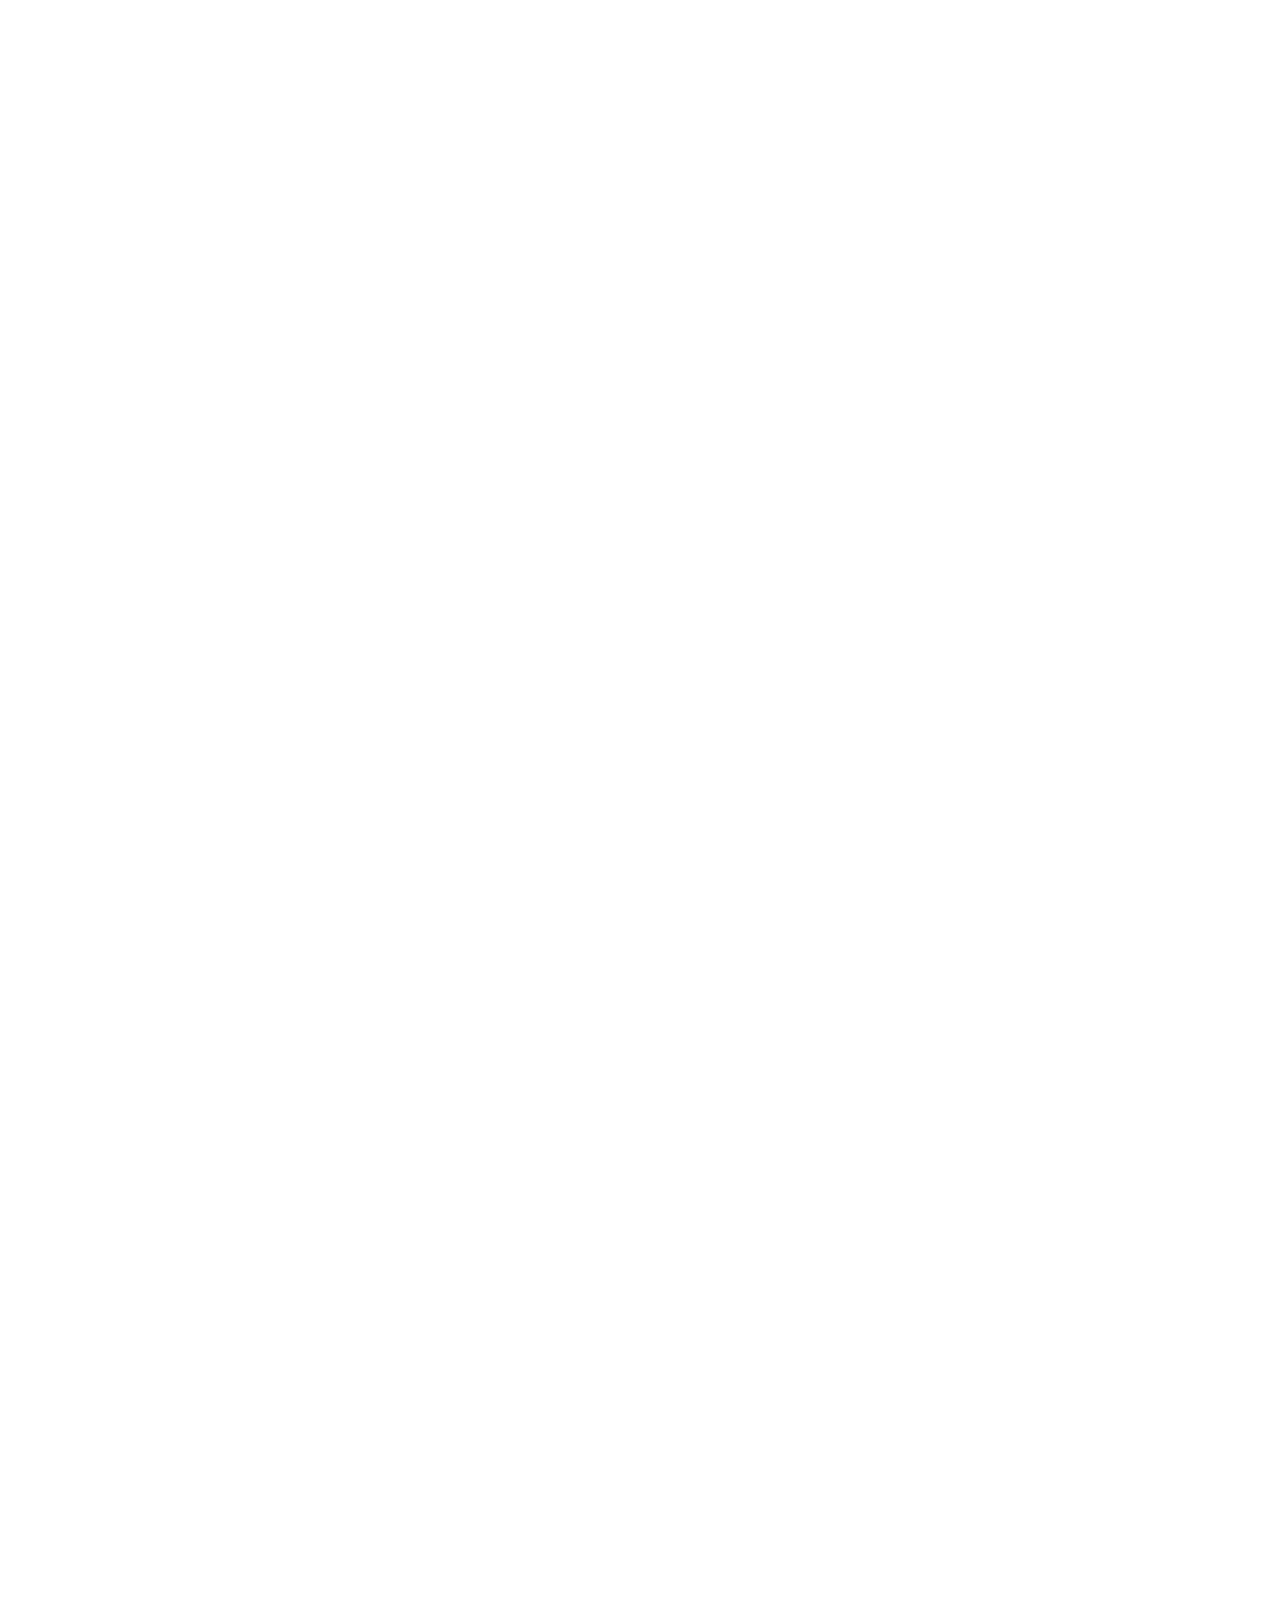
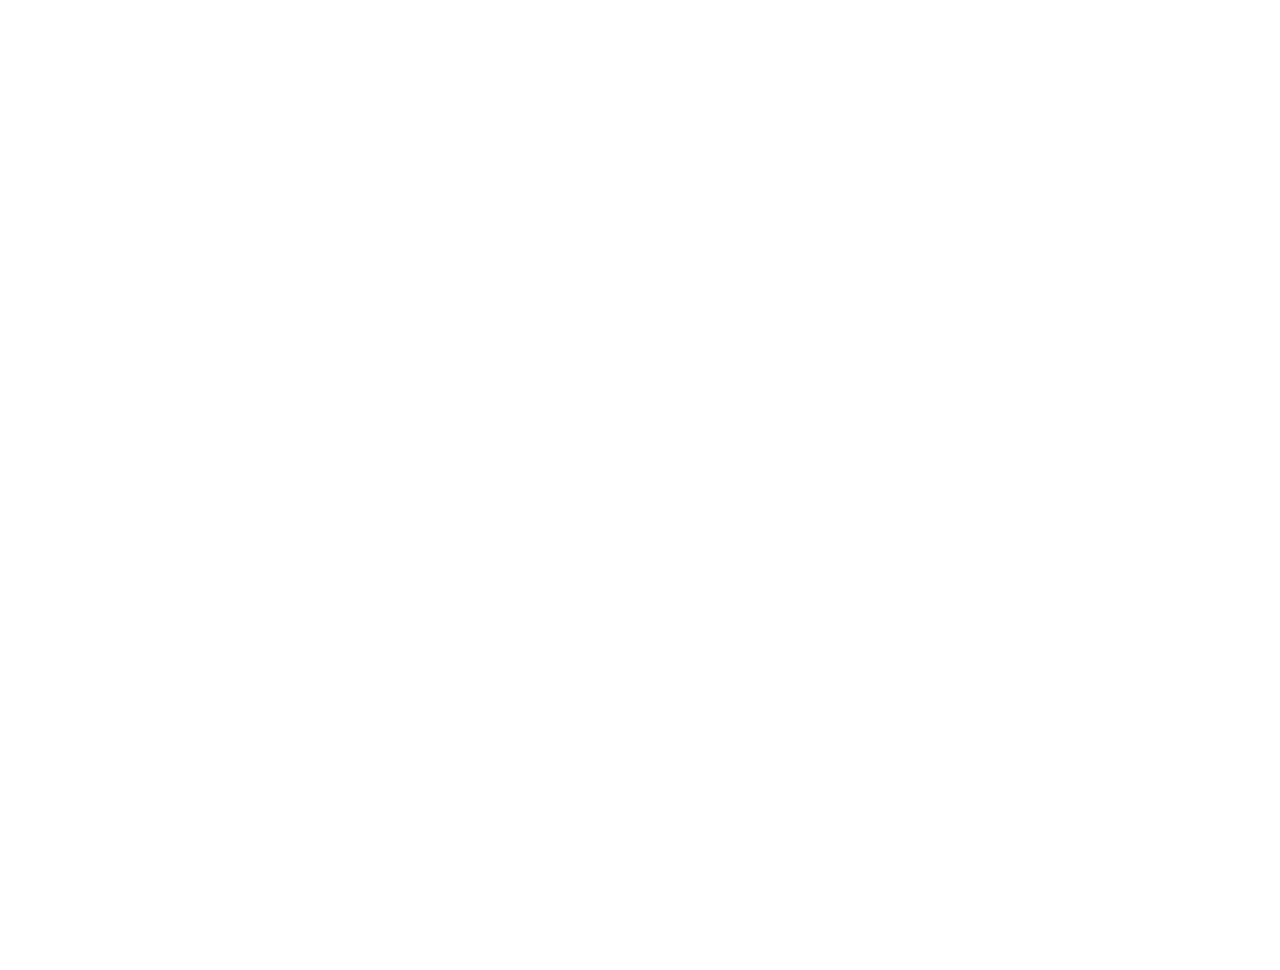
<file: work/work8_2016Star/final-code/index.html>
<!DOCTYPE html>
<html>
<head>
    <meta charset="UTF-8"/>
    <meta name="viewport" content="width=device-width, minimum-scale=1, maximum-scale=1">

    <title>我的2016星座运势</title>

    <!-- 载入所有的组件资源 -->
    <script type="text/javascript" src="js/lib/jquery.js"></script>
    <script type="text/javascript" src="js/lib/jquery-ui.min.js"></script>
    <script type="text/javascript" src="js/lib/jquery.fullPage.js"></script>


    <!-- H5对象：进行内容管理 -->

    <script type="text/javascript" src="js/H5.js"></script>
    <link rel="stylesheet" type="text/css" href="css/H5.css" >

    <script type="text/javascript" src="js/H5_loading.js"></script>
    <link rel="stylesheet" type="text/css" href="css/H5_loading.css" >
    
    <body>

    <div class="loading">

        <div class="double-bounce1"></div>
        <div class="double-bounce2"></div>

        <div id="rate">0%</div>

    </div>



    <!-- 加载 H5组件 相关资源 -->
    <script type="text/javascript">

        var res = [
            'Base','Bar'
            ];
        var html = [];
        for(s in res){
            html.push('<script type="text/javascript" src="js/H5Component'+res[s]+'.js"><\/script>');
            html.push('<link rel="stylesheet" type="text/css" href="css/H5Component'+res[s]+'.css">');

        }
        document.write( html.join('') );
    </script>
    <!-- 主要逻辑 -->
	<style>
		body{
			margin:0;
			padding:0;
		}
	
        @-webkit-keyframes rock{
            0%{ transform:rotate(0deg)}
            5%{ transform:rotate(3deg)}
            10%{ transform:rotate(-4deg)}
            15%{ transform:rotate(3deg)}
            20%{ transform:rotate(-2deg)}
            25%{ transform:rotate(1deg)}
            30%{ transform:rotate(-1deg)}
            70%{ transform:rotate(0deg)}
            100%{ transform:rotate(0deg)}
        }

		.h5_page {background-color:#000;color:#fff;}
		.h5_component_name_enter_small{
			border-radius:50%;
			background-color:rgba(76, 114, 215, 0.51);
			width:40px;
			height:20px;
			padding:20px 10px;
			line-height:20px;
			text-align:center;
			color:#fff;
		}
		.h5_component_name_enter{
			border-radius:50%;
			background-color:rgba(76, 114, 215, 0.51);
			width:160px;
			height:160px;
			left:50%;
			top:60%;
			margin:-50px 0 0 -80px;
			line-height:160px;
			text-align:center;
			color:#fff;
		}
		
		.h5_component_name_star{
			display:block;
			height:80px;
			width:28%;
			margin:30px 0 0 4%;
			float:left;
			position:static;
			color:#fff;
			line-height:180px;
		}
		.h5_component_bar .name,
		.h5_component_bar .per{color:#fff}
		.h5_component_bar .per{
		  position: absolute;
			right: -25px;
		}
	</style>
    <script type="text/javascript">
	
	if (window.DeviceMotionEvent) {
		window.addEventListener('devicemotion', function (eventData) {
        var acceleration = eventData.accelerationIncludingGravity;

        if (Math.abs(acceleration.x) < 2 && Math.abs(acceleration.y) < 2) {
            return false;
        }

        var degX = (acceleration.x * 10 / Math.PI)%25;

            $('.h5_component_name_bg:visible').css({
                'left': degX+'%'
            });

		}, false);
	}
	
	var star_data = [
		{name:'白羊',bg:'baiyang',date:'3月21日～4月20日',data:[['爱情' , .6  ,'#ff7676'],['事业' , .75  ],['财富' , .65  ],['整体' , .65  ]]},
		{name:'金牛',bg:'jinniu',date:'3月21日～4月20日',data:[['爱情' , .6  ,'#ff7676'],['事业' , .75  ],['财富' , .65  ],['整体' , .65  ]]},
		{name:'双子',bg:'shuangzi',date:'3月21日～4月20日',data:[['爱情' , .6  ,'#ff7676'],['事业' , .75  ],['财富' , .65  ],['整体' , .65  ]]},
		{name:'巨蟹',bg:'juxie',date:'3月21日～4月20日',data:[['爱情' , .6  ,'#ff7676'],['事业' , .75  ],['财富' , .65  ],['整体' , .65  ]]},
		{name:'狮子',bg:'shizi',date:'3月21日～4月20日',data:[['爱情' , .6  ,'#ff7676'],['事业' , .75  ],['财富' , .65  ],['整体' , .65  ]]},
		{name:'处女',bg:'chunv',date:'3月21日～4月20日',data:[['爱情' , .6  ,'#ff7676'],['事业' , .75  ],['财富' , .65  ],['整体' , .65  ]]},
		{name:'天秤',bg:'tianping',date:'3月21日～4月20日',data:[['爱情' , .6  ,'#ff7676'],['事业' , .75  ],['财富' , .65  ],['整体' , .65  ]]},
		{name:'天蝎',bg:'tianxie',date:'3月21日～4月20日',data:[['爱情' , .6  ,'#ff7676'],['事业' , .75  ],['财富' , .65  ],['整体' , .65  ]]},
		{name:'射手',bg:'sheshou',date:'3月21日～4月20日',data:[['爱情' , .6  ,'#ff7676'],['事业' , .75  ],['财富' , .65  ],['整体' , .65  ]]},
		{name:'摩羯',bg:'mojie',date:'3月21日～4月20日',data:[['爱情' , .6  ,'#ff7676'],['事业' , .75  ],['财富' , .65  ],['整体' , .65  ]]},
		{name:'水瓶',bg:'shuiping',date:'3月21日～4月20日',data:[['爱情' , .6  ,'#ff7676'],['事业' , .75  ],['财富' , .65  ],['整体' , .65  ]]},
		{name:'双鱼',bg:'shuangyu',date:'3月21日～4月20日',data:[['爱情' , .6  ,'#ff7676'],['事业' , .75  ],['财富' , .65  ],['整体' , .65  ]]},
	];
	
	var star_detail_data = [
	'这年的多数时间内，白羊座都易将其莽撞、冲动的个性特质发挥过度，易给人有勇无谋的印象，务必凡事三思而后行，尤其是在个人创业、理财投资方面，皆以保守谨慎为佳，面对诱惑一定要让头脑好好降温。好在爱情运相对不错，即使频频犯错，但你火热的爱心对方仍旧能够接收到，付出不会完全白费。今年总体运势颇难期待出现漂亮高峰，但下半年整体要优于上半年，夏末秋初将迎来事业运的一波小高潮，有任何计划若在这个时间内启动，收效会明显高于其他时间段。',
	'无突破之运，2016年金牛座适合无欲无求，懂得压制自己的欲望，知足而常乐，就能享受生活的温馨与幸福。整年运势变化不大，起伏转折间将有诸如与人发生口角、出门破财、购物体验不佳等不愉快的插曲发生，但都是过眼云烟，不用特别放在心上。上半年爱情方面能坐享甜蜜，但事业上遭遇突发事件的比例相对较高，需记得以不变应万变，年中时各项运势将达到高潮，到秋季时财富事业运还有一波反弹，届时生意投资上前期的投入将逐步开始收益。',
	'2016对双子座而言，将会是戏剧化的一年，让你不得不印象深刻。办公室桃花缠身、出现平时鲜少交往却突然大献慇勤的人等等，诸如此类这些跳出你以往生活范畴的事件在今年层出不穷，务必处处小心，有人挖坑等你跳，但避开这些烦心事也能有好运主动找上门来。总体来说，今年会有不少沟坎摆在你的前面，尤其上半年运势跌宕较大，万不可掉以轻心，务必保持镇定、未雨绸缪才能有效避开风险。而进入深秋季节运势逐步趋于平稳，之后会有意想不到的好事发生。',
	'今年的巨蟹如果求守安稳、鲜少作为，也能过上平淡温馨的小日子，但原地踏步只会浪费一波波袭来的好运，让周围的人事远远将你抛在身后。不妨大胆将自己的想法付诸实践，有什么规划就着手实施，如跳槽、转行、创业、投资、旅行、约会、告白等等，事情只要开始了，结果就会超出你想像的好。上半年贵人运极佳，事情遇到艰难险阻，自会有贵人主动前来相助。下半年感情运走红，需注意的是凡事不可以自我为中心，要懂得将心比心，处处为对方设想。',
	'',
	'',
	'',
	'',
	'',
	'',
	'',
	'',
	'',
	'',
	'',
	'',
	]

	$(function  () {
		var h5 = new H5();
		var list_index = 3;
		
		h5
		.addPage('face')
			.addComponent('bg',{
				css:{
					width:'150%',
					height:'100%',
					left:'-25%',
					backgroundSize:'cover'
				},
				bg:'imgs/face_bg.png'
			})
			.addComponent('enter',{
					text:'我的2016星座运势',
					onclick : function(){
						$.fn.fullpage.moveTo( 1 )
					}
				})

	var list = h5.addPage('list');
		
		for(var i=0;i<12;i++){
			list.addComponent('star star_'+i,{
				'text':star_data[i].name,
				'bg':'imgs/'+star_data[i].bg+'.png',
				css:{
					'-webkit-animation':'rock 12s infinite '+(i+2)+'s'
				},
				onclick:(function(i){
					return function(){
						$.fn.fullpage.moveTo( list_index + i )
					}
				})(i)
			})
		}
		
		for(var i=0;i<12;i++){
			h5.addPage('star')
				.addComponent('detail_icon',{
					width:160,
					height:160,
					center:true,
					css:{top:'50px'},
					'bg':'imgs/'+star_data[i].bg+'.png',
				})
				.addComponent('detail detail_'+i,{
					'text': star_data[i].name + ' - ' + star_data[i].date,
					css:{
						textAlign:'center',
						width:'100%',
						top:'160px'
					}
				})
				.addComponent('bar',{
					type : 'bar',
					width : 530,
					height : 400,
					data:star_data[i].data,
					css:{top:'250px'},
				})
				
				.addComponent('enter_small',{
					text:'星座',
					css:{left:'30%',top:'50%',opacity:0},
					animateIn:{opacity:1,top:'80%',},
					onclick : function(){
						$.fn.fullpage.moveTo( list_index-1 )
					},
					delay:1000
				})
				.addComponent('enter_small',{
					text:'更多',
					css:{right:'-20%',top:'80%',opacity:0,backgroundColor:'rgba(255, 114, 130, 0.51)'},
					animateIn:{opacity:1,right:'20%',},
					onclick : (function(i){return function(){
						
						$.fn.fullpage.moveTo( list_index + 12 );
						$('.h5_component_name_end_text').text(star_detail_data[i]);
						$('.h5_component_name_end_icon').css('backgroundImage','url(imgs/'+star_data[i].bg+'.png)');
						
					}})(i),
					delay:1500
				})
		}
		h5.addPage('end')
			.addComponent('share',{
                    width:128,
                    height:120,
                    bg:'imgs/tail_share.png',
                    css:{opacity:0,top:110,right:110},
                    animateIn:{opacity:1,top:10,right:10},
                    animateOut:{opacity:0,top:110,right:110},
                    delay:1000 
                })
			.addComponent('end_icon',{
					width:160,
					height:160,
					center:true,
					css:{top:'50px'},
					
					'bg':'imgs/'+star_data[0].bg+'.png',
			})
			.addComponent('end_text',{
				css:{
					padding:'10px 2em',
					textIndent:'2em',
					top:'30%',
					opacity:0
				},
				animateIn:{opacity:1},
				text: star_detail_data[0]
			})
			.addComponent('enter',{
					html:'返回<br>星座',
					css:{left:'50%',top:'100%',opacity:0},
					animateIn:{opacity:.5,top:'85%',},
					onclick : function(){
						$.fn.fullpage.moveTo( 1 )
					},
					delay:1500
				})
		h5.loader( [ 'imgs/baiyang.png' ]);
		
	});
    </script>

    </body>

</html>
</file>
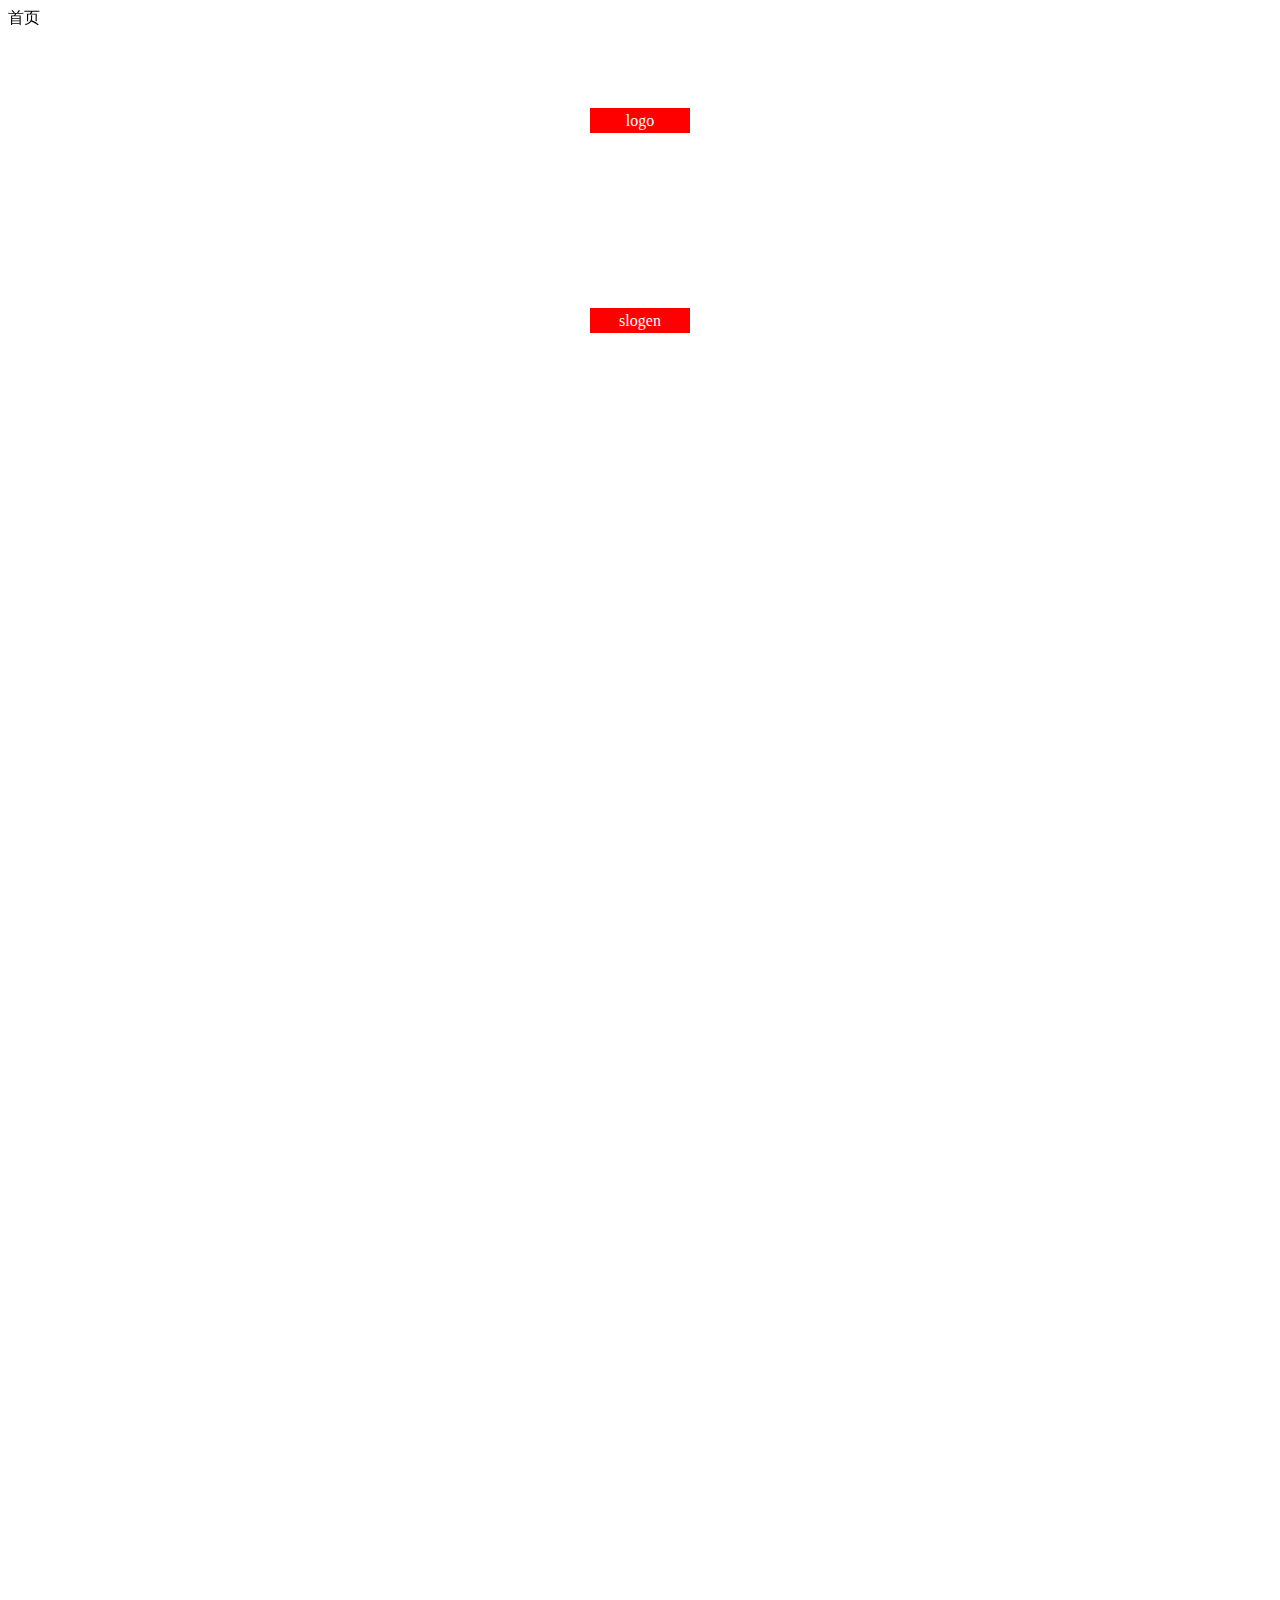
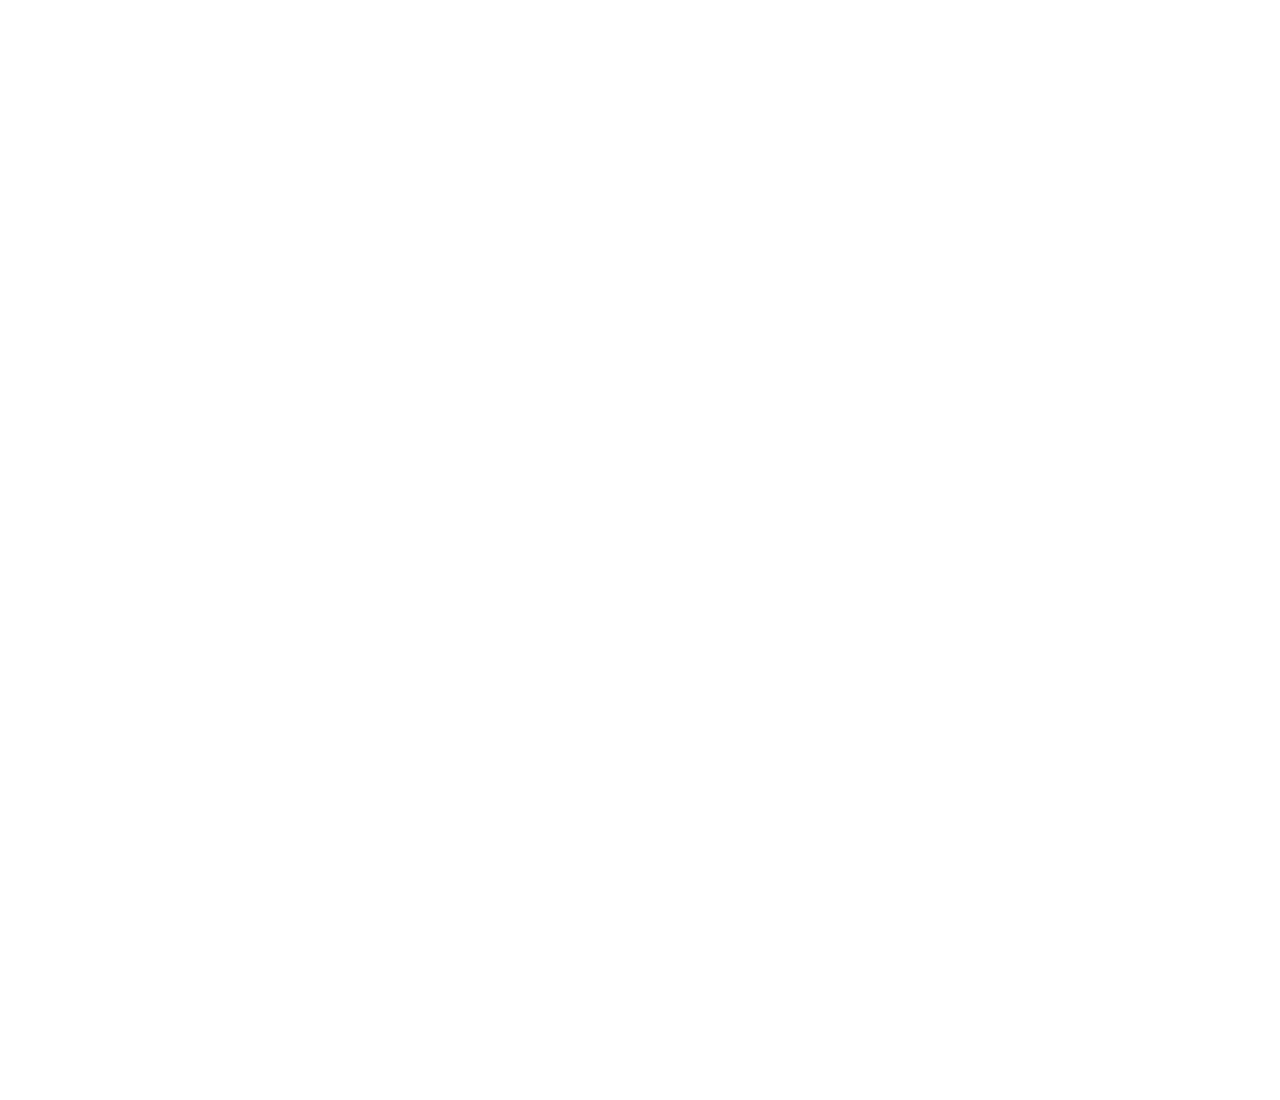
<file: test/test-H5.html>
<!DOCTYPE html>
<html>
<head>
    <meta charset="UTF-8"/>
    <meta name="viewport" content="width=device-width, minimum-scale=1, maximum-scale=1">

    <title>IT学习网2015课程学习情况</title>

    <!-- 基本资源库 -->
    <script type="text/javascript" src="../js/lib/jquery.js"></script>
    <script type="text/javascript" src="../js/lib/jquery-ui.min.js"></script>
    <script type="text/javascript" src="../js/lib/jquery.fullPage.js"></script>

    <!-- H5对象资源&管理内容：页-组件 -->
    <script type="text/javascript" src="../js/H5.js"></script>
    <link rel="stylesheet" type="text/css" href="../css/H5.css">

    <script type="text/javascript" src="../js/H5ComponentBase.js"></script>
    <link rel="stylesheet" type="text/css" href="../css/H5ComponentBase.css">

    <style type="text/css">
    </style>


</head>

<body>
    <!-- 测试内容组织功能，以及fullPage页面切换&组件切换 -->

    <!-- 内容组织管理，有可能会加载若干个资源 -->

    <script type="text/javascript">
        var h5 = new H5();
        h5.addPage('face','首页')
                .addComponent('logo',{
                    text:'logo',
                    width:200,
                    height:50,
                    css:{opacity:0,backgroundColor:'red',textAlign:'center',lineHeight:'25px',color:'#fff'},
                    center:true,
                    animateIn:{opacity:1,top:100},
                    animateOut:{opacity:0,top:20}
                })
                .addComponent('slogen',{
                    text:'slogen',
                    width:200,
                    height:50,
                    css:{opacity:0,backgroundColor:'red',textAlign:'center',lineHeight:'25px',color:'#fff'},
                    center:true,
                    animateIn:{opacity:1,top:300},
                    animateOut:{opacity:0,top:400}
                })
          .addPage('desc','第二页')
                .addComponent('logo',{
                    text:'测试',
                    width:200,
                    height:50,
                    css:{opacity:0,backgroundColor:'green',textAlign:'center',lineHeight:'25px',color:'#fff'},
                    center:true,
                    animateIn:{opacity:1,top:100},
                    animateOut:{opacity:0,top:20}
                })
          .addPage('page-3','第三页')
                .addComponent('logo',{
                    text:'测试',
                    width:200,
                    height:50,
                    css:{opacity:0,backgroundColor:'red',textAlign:'center',lineHeight:'25px',color:'#fff'},
                    center:true,
                    animateIn:{opacity:1,top:300},
                    animateOut:{opacity:0,top:400}
                })
          .loader();
    </script>
</body>

</html>
</file>
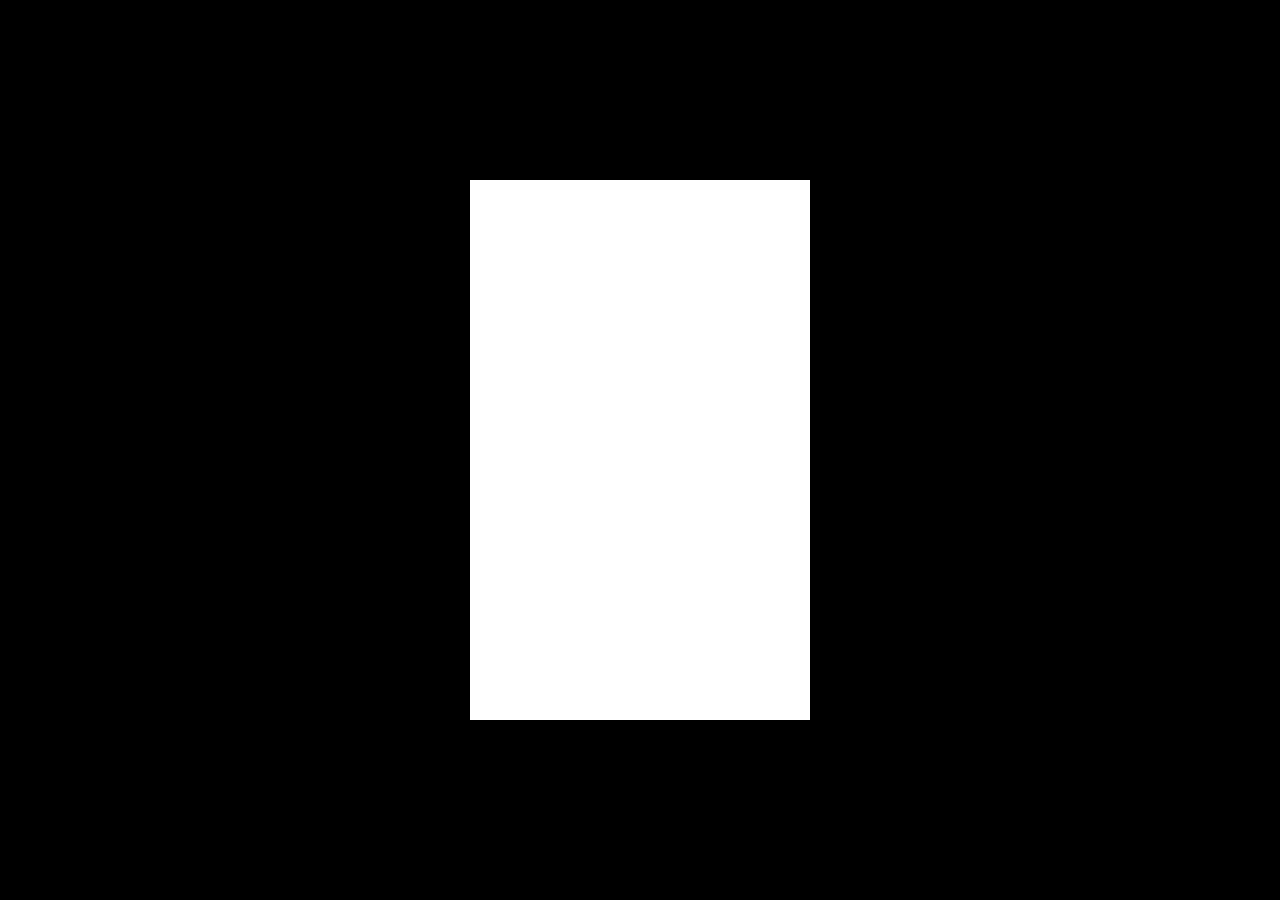
<file: test/test-H5ComponentBar.html>
<!DOCTYPE html>
<html>
<head>
    <meta charset="UTF-8"/>
    <meta name="viewport" content="width=device-width, minimum-scale=1, maximum-scale=1">

    <title>IT教育网2015课程学习情况</title>

    <style type="text/css">
        body{
            margin: 0;
            padding: 0;
            background-color: #000;
            font-size: 12px;
        }

        .iphone{
            width: 340px;
            height: 540px;
            background-color: #fff;
            position: absolute;
            left: 50%;
            top: 50%;
            margin: -270px 0 0 -170px;
        }
    </style>

    <script type="text/javascript" src="../js/lib/jquery.js"></script>
    <script type="text/javascript" src="../js/H5ComponentBase.js"></script>
    <link rel="stylesheet" type="text/css" href="../css/H5ComponentBase.css">

    <!-- 引入柱图的资源 -->
    <script type="text/javascript" src="../js/H5ComponentBar.js"></script>
    <link rel="stylesheet" type="text/css" href="../css/H5ComponentBar.css">

    <body>
        <!-- 用于开发测试 H5ComponentBar 对象（柱图组件） -->
        <div class="iphone">

        </div>

        <script type="text/javascript">
            var cfg = {
                type:'bar',
                width:330,
                height:600,
                data:[
                    ['javascript' , .4 , 'green'],
                    ['Html/Css' , .02 , 'yellow'],
                    ['HTML5' , .04 , 'red'],
                    ['Jquery' , .05 , 'blue'],
                    ['bootstrap' , .1 , '#fff'],
                    ['Angularjs' , .2 , '#000']
                ],
                css:{
                    bottom:'0',
                    marginBottom:'-75px',
                    opacity:0
                },
                animateIn:{opacity:1,bottom:'50%'},
                animateOut:{opacity:0,bottom:'0'},
                center:true
            };

            var h5 = new H5ComponentBar('bar',cfg);
            $(".iphone").append(h5);

            var load = true;
            $('body').click(function(){
                load = !load;
                $(".h5_component").trigger(load?'onLeave':'onLoad');
            });

        </script>

    </body>

</html>
</file>
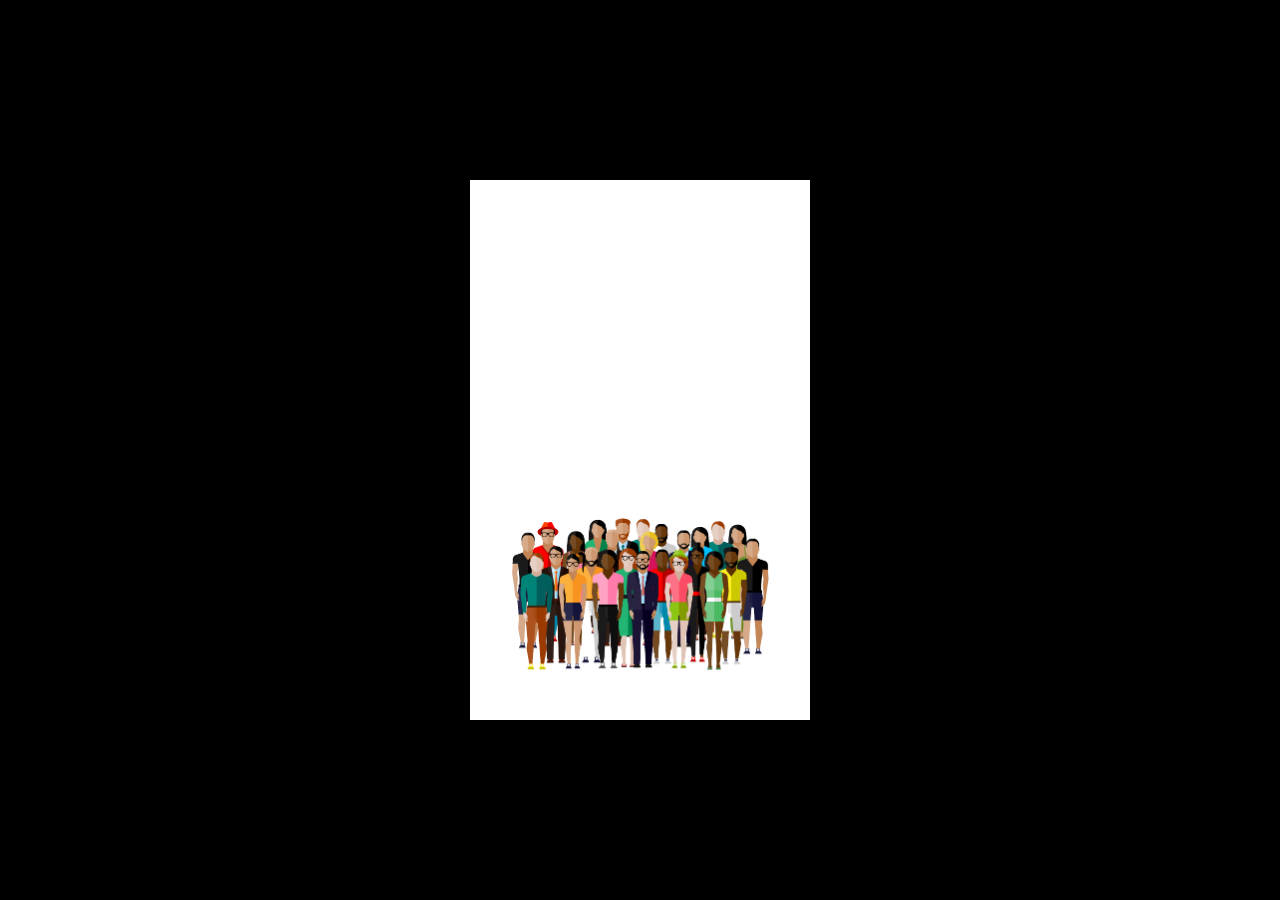
<file: test/test-H5ComponentBase.html>
<!DOCTYPE html>
<html>
<head>
    <meta charset="UTF-8"/>
    <meta name="viewport" content="width=device-width, minimum-scale=1, maximum-scale=1">

    <title>慕课网2015课程学习情况</title>

    <style type="text/css">
        body{
            margin: 0;
            padding: 0;
            background-color: #000;
            font-size: 12px;
        }

        .iphone{
            width: 340px;
            height: 540px;
            background-color: #fff;
            position: absolute;
            left: 50%;
            top: 50%;
            margin: -270px 0 0 -170px;
        }
        
    </style>

    <script type="text/javascript" src="../js/lib/jquery.js"></script>
    <script type="text/javascript" src="../js/H5ComponentBase.js"></script>
    <link rel="stylesheet" type="text/css" href="../css/H5ComponentBase.css">

    <body>
        <!-- 用于开发测试 H5ComponentBase 对象（基本的图文组件） -->
        <div class="iphone">

        </div>

        <script type="text/javascript">

            var cfg = {
                type:'base',
                width:514,
                height:304,
                bg:'./p1_people.png',
                css:{
                    left:'50px',
                    bottom:'50px'
                },
                animateIn:{bottom:50,opacity:1},
                animateOut:{bottom:150,opacity:0},
                center:true
            };

            var h5 = new H5ComponentBase('myname',cfg);
            $(".iphone").append(h5);

            var load = false;
            $('body').click(function(){
                load = !load;
                $(".h5_component").trigger(load?'onLeave':'onLoad');
            });
        </script>

    </body>

</html>
</file>
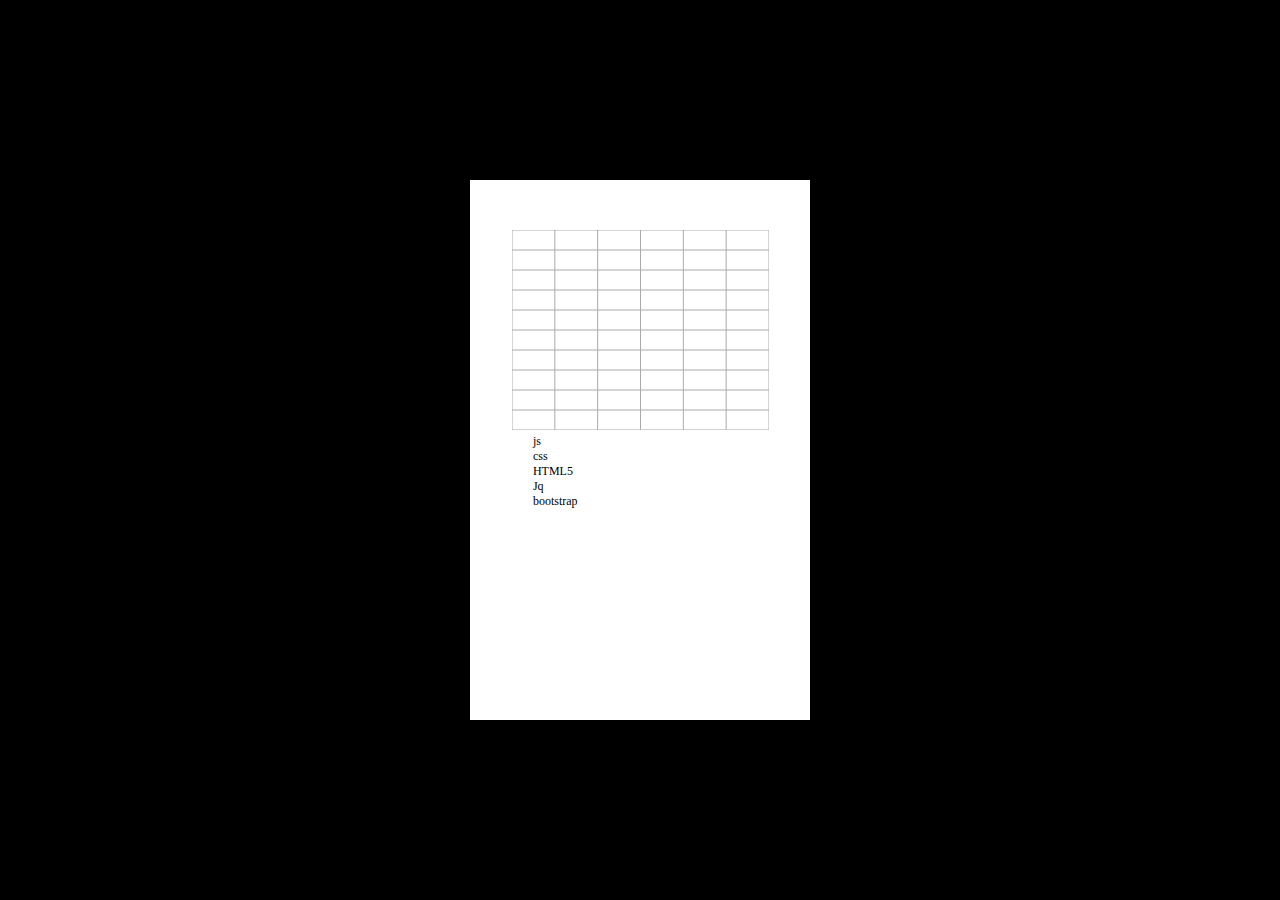
<file: test/test-H5ComponentPolyline.html>
<!DOCTYPE html>
<html>
<head>
    <meta charset="UTF-8"/>
    <meta name="viewport" content="width=device-width, minimum-scale=1, maximum-scale=1">

    <title>IT教育网2015课程学习情况</title>

    <style type="text/css">
        body{
            margin: 0;
            padding: 0;
            background-color: #000;
            font-size: 12px;
        }

        .iphone{
            width: 340px;
            height: 540px;
            background-color: #fff;
            position: absolute;
            left: 50%;
            top: 50%;
            margin: -270px 0 0 -170px;
        }
    </style>

    <script type="text/javascript" src="../js/lib/jquery.js"></script>
    <script type="text/javascript" src="../js/H5ComponentBase.js"></script>
    <link rel="stylesheet" type="text/css" href="../css/H5ComponentBase.css">


    <!-- 引入柱图-垂直的资源 -->
    <script type="text/javascript" src="../js/H5ComponentPolyline.js"></script>
    <link rel="stylesheet" type="text/css" href="../css/H5ComponentPolyline.css">

    <body>
        <!-- 用于开发测试 H5ComponentPolyline 对象（折线组件） -->
        <div class="iphone">

        </div>

        <script type="text/javascript">
            var cfg = {
                type:'Polyline',
                width:514,
                height:400,
                css:{
                    left:'50px',
                    top:'50px'
                },
                data:[
                    ['js' , .4 , 'green'],
                    ['css' , .2 , 'yellow'],
                    ['HTML5' , .4 , 'red'],
                    ['Jq' , .5 , 'blue'],
                    ['bootstrap' , .1 , '#fff']
                ],
                animateIn:{top:50,opacity:1},
                animateOut:{top:150,opacity:0},
                center:true
            };

            var h5 = new H5ComponentPolyline('Polyline',cfg);
            $(".iphone").append(h5);

            var load = false;
            $('body').click(function(){
                load = !load;
                $(".h5_component").trigger(load?'onLeave':'onLoad');
            });

        </script>

    </body>

</html>
</file>
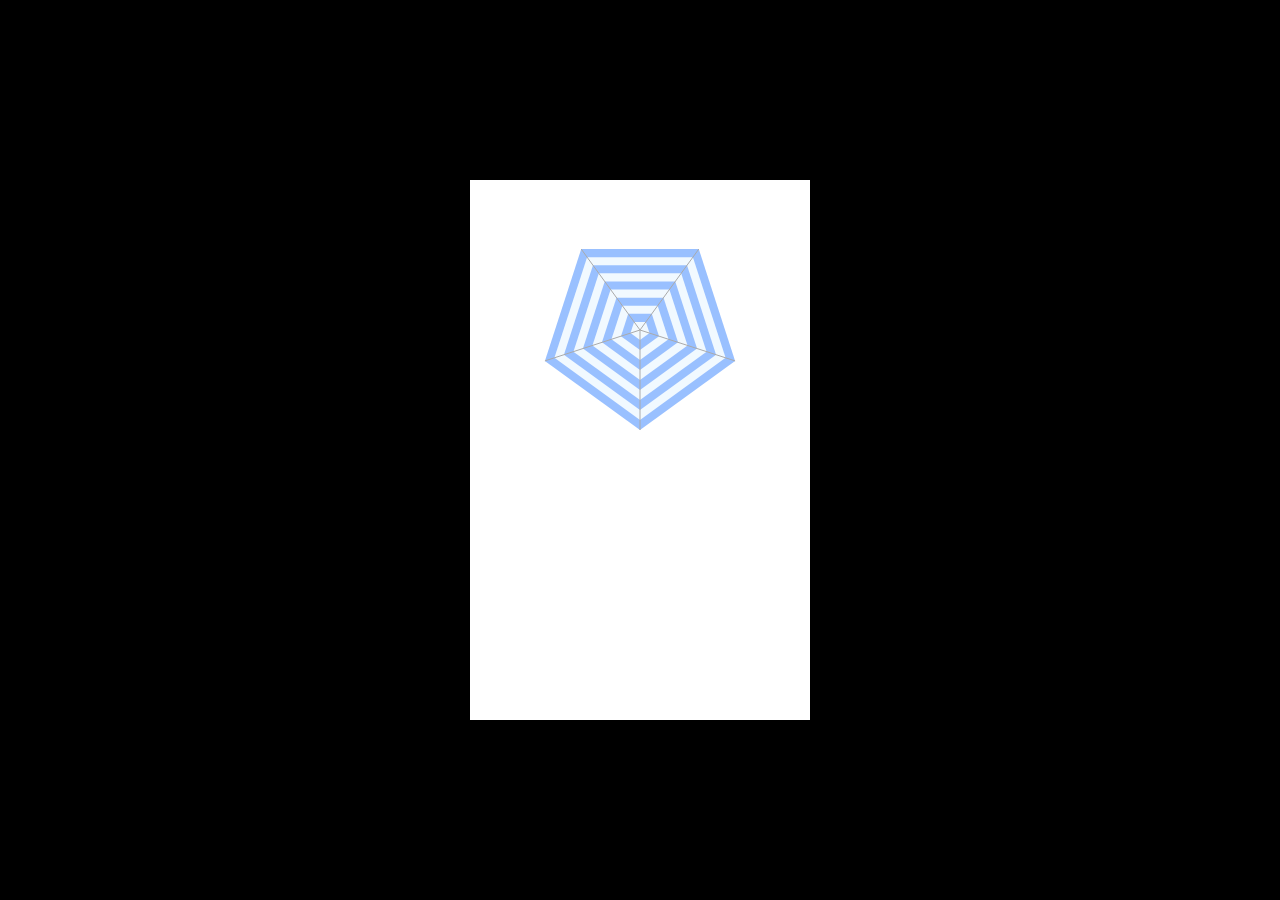
<file: test/test-H5ComponentRadar.html>
<!DOCTYPE html>
<html>
<head>
    <meta charset="UTF-8"/>
    <meta name="viewport" content="width=device-width, minimum-scale=1, maximum-scale=1">

    <title>IT教育网2015课程学习情况</title>

    <style type="text/css">
        body{
            margin: 0;
            padding: 0;
            background-color: #000;
            font-size: 12px;
        }

        .iphone{
            width: 340px;
            height: 540px;
            background-color: #fff;
            position: absolute;
            left: 50%;
            top: 50%;
            margin: -270px 0 0 -170px;
        }
    </style>

    <script type="text/javascript" src="../js/lib/jquery.js"></script>
    <script type="text/javascript" src="../js/H5ComponentBase.js"></script>
    <link rel="stylesheet" type="text/css" href="../css/H5ComponentBase.css">


    <!-- 引入雷达图的资源 -->
    <script type="text/javascript" src="../js/H5ComponentRadar.js"></script>
    <link rel="stylesheet" type="text/css" href="../css/H5ComponentRadar.css">

    <body>
        <!-- 用于开发测试 H5ComponentRadar 对象（雷达图组件） -->
        <div class="iphone">

        </div>

        <script type="text/javascript">
            var cfg = {
                type:'radar',
                width:400,
                height:400,
                css:{
                    left:'50px',
                    top:'50px'
                },
                data:[
                    ['js' , .5 , 'green'],
                    ['css' , .6 , 'yellow'],
                    ['HTML5' , .4 , 'red'],
                    ['Jq' , .5 , 'blue'],
                    ['bootstrap' , .7 , '#fff']
                ],
                //animateIn:{top:50,opacity:1},
                //animateOut:{top:150,opacity:0},
                center:true
            };

            var h5 = new H5ComponentRadar('radar',cfg);
            $(".iphone").append(h5);

            var load = false;
            $('body').click(function(){
                load = !load;
                $(".h5_component").trigger(load?'onLeave':'onLoad');
            });

        </script>

    </body>

</html>
</file>
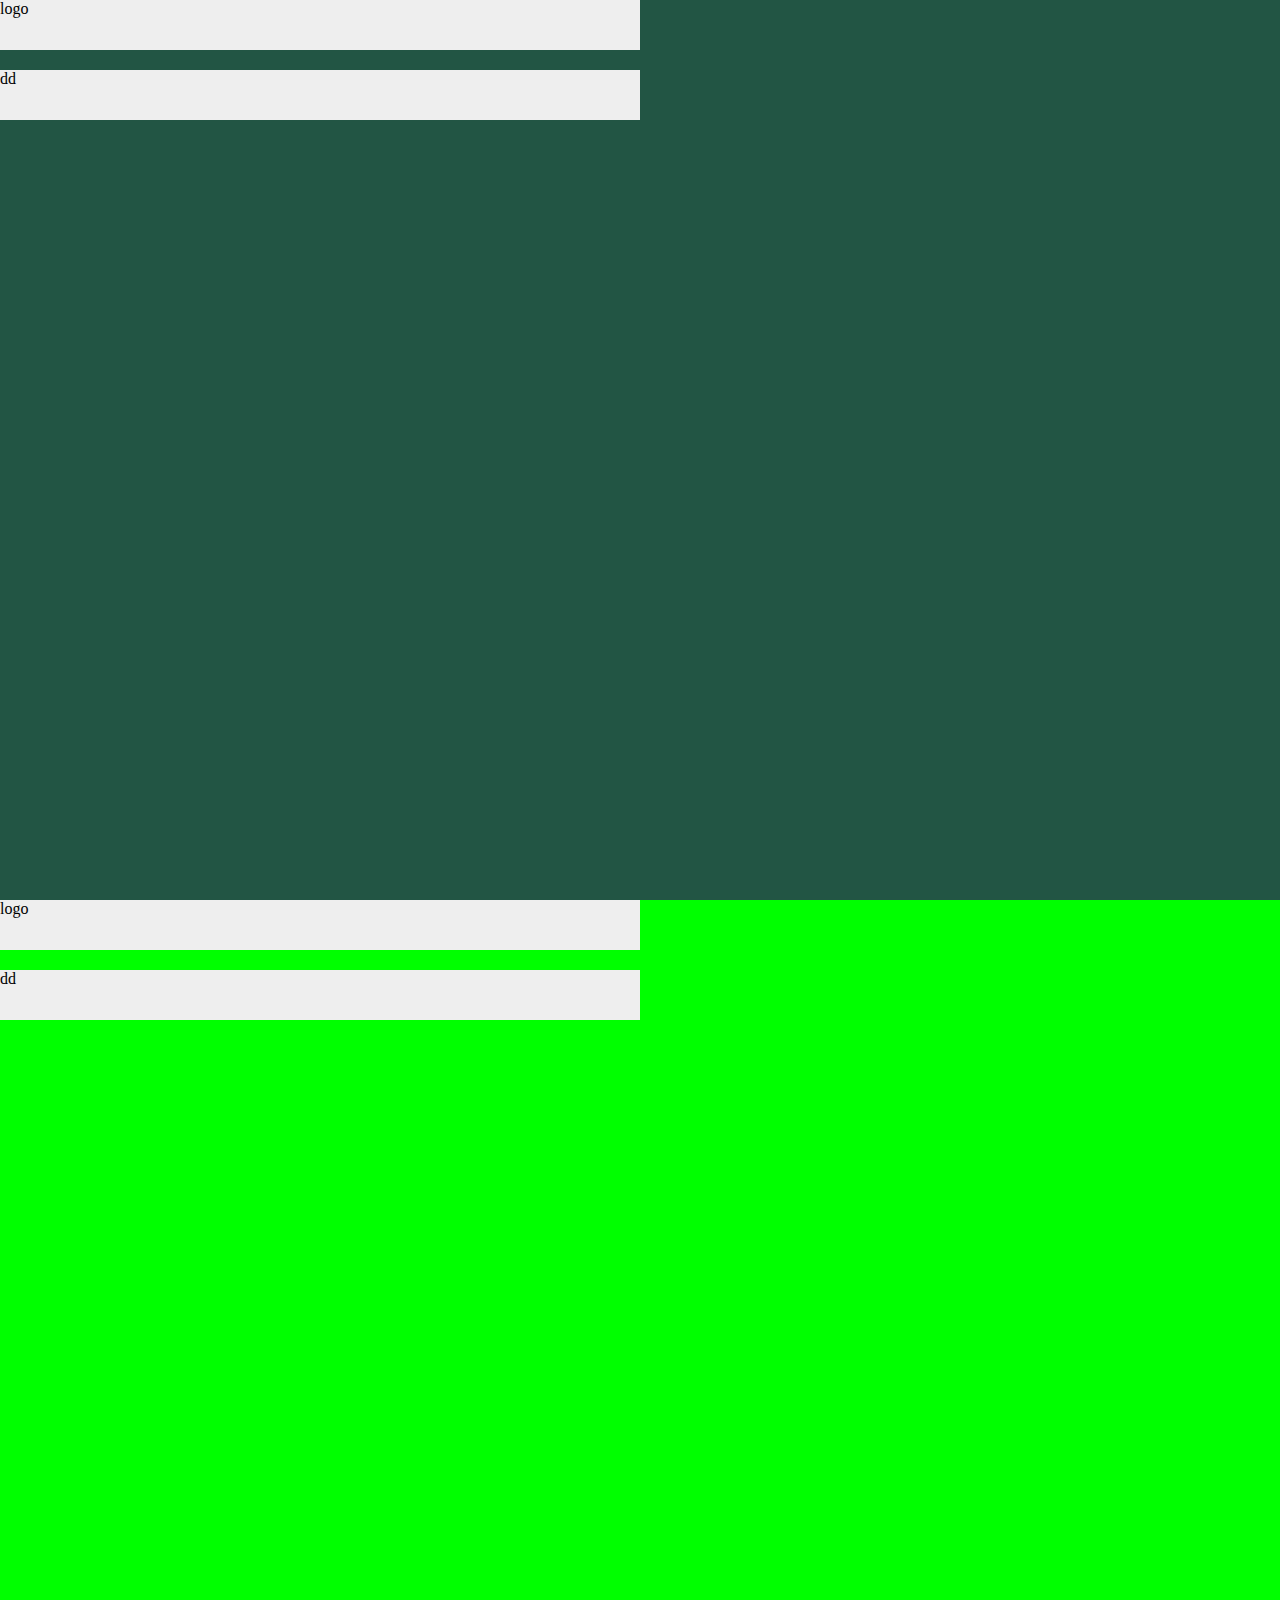
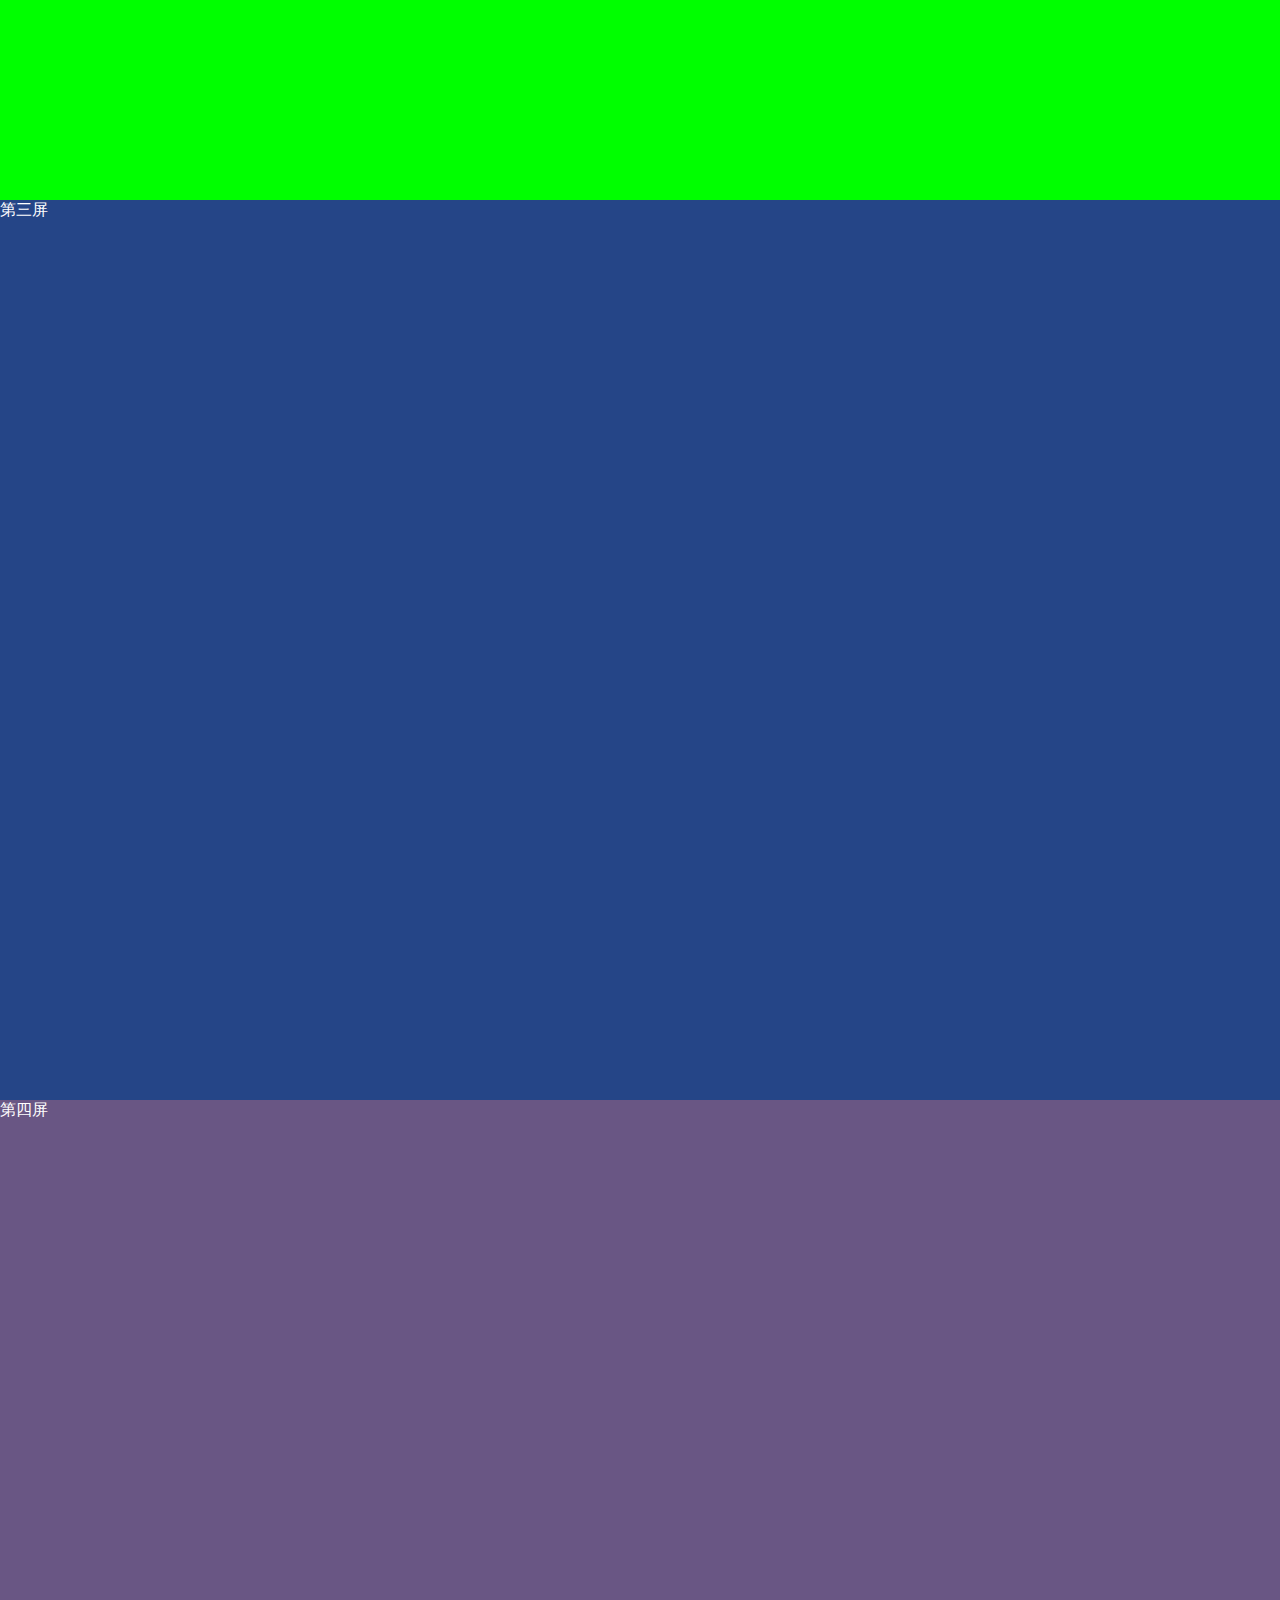
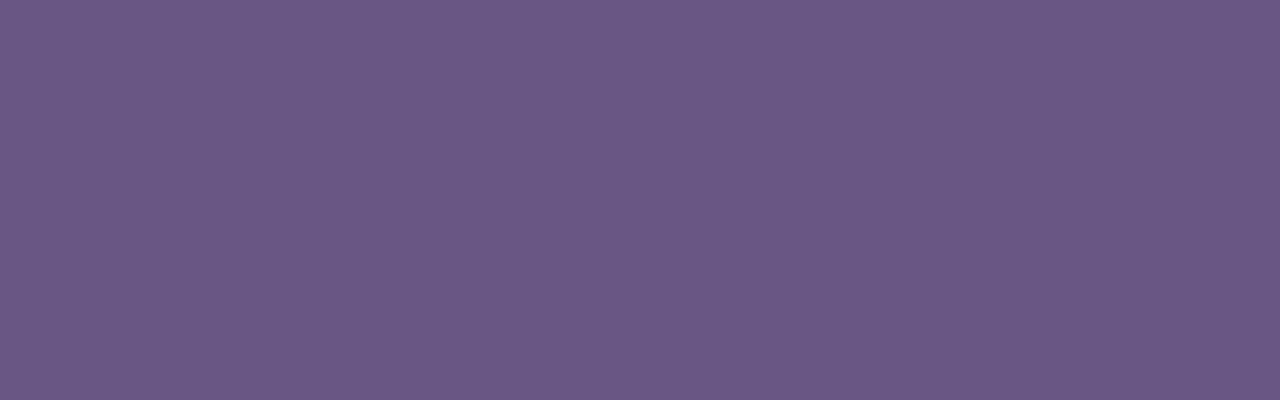
<file: test/test-valid.html>
<!DOCTYPE html>
<html>
<head>
    <meta charset="UTF-8"/>
    <meta name="viewport" content="width=device-width, minimum-scale=1, maximum-scale=1">

    <title>慕课网2015课程学习情况</title>

    <style type="text/css">
        body{
            margin: 0;
            padding: 0;
            color: #fff;
        }
        .component{
            width: 50%;
            height: 50px;
            margin-bottom: 20px;
            background-color: #eee;
            color: #000;
        }
    </style>

    <script type="text/javascript" src="../js/lib/jquery.js"></script>
    <script type="text/javascript" src="../js/lib/jquery-ui.min.js"></script>
    <script type="text/javascript" src="../js/lib/jquery.fullPage.js"></script>

    <script type="text/javascript">
    $(function(){
      $('#fullpage').fullpage({
         scrollBar:true,
         sectionsColor:['#25485','#00ff00','#254587','#695684'],
         onLeave:function(index,nextIndex,direction){
            $(".page").eq(index-1).trigger('onLeave');
            $(".page").eq(index-1).find(".component").trigger('onLeave');
         },
         afterLoad:function(index,nextIndex,direction){
            $(".page").eq(nextIndex-1).trigger('onLoad');
            $(".page").eq(nextIndex-1).find(".component").trigger('onLoad');
         }
      });

      $(".page").on('onLeave',function(){
        console.log($(this).attr("id")+"==>> onLeave");
      });

      $(".page").on('onLoad',function(){
        console.log($(this).attr("id")+"==>> onLoad");
      });

      $(".component").on('onLeave',function(){
            $(this).fadeOut();
            return false;
      });

      $(".component").on('onLoad',function(){
            $(this).fadeIn();
             return false;
      });

    });
    </script>

    <body>
    <!-- 用于验证 fullpage.js 切换页面，以及内容组织结构可用，组件能够进行动画 -->

        <div id="h5">
           <div id="fullpage">
                <div class="section page" id="page-1">
                    <div class="component">logo</div>
                    <div class="component">dd</div>
                </div>
                <div class="section page" id="page-2">
                    <div class="component">logo</div>
                    <div class="component">dd</div>
                </div>
                <div class="section page" id="page-3">第三屏</div>
                <div class="section page" id="page-4">第四屏</div>
            </div>
        </div>

    </body>

</html>
</file>
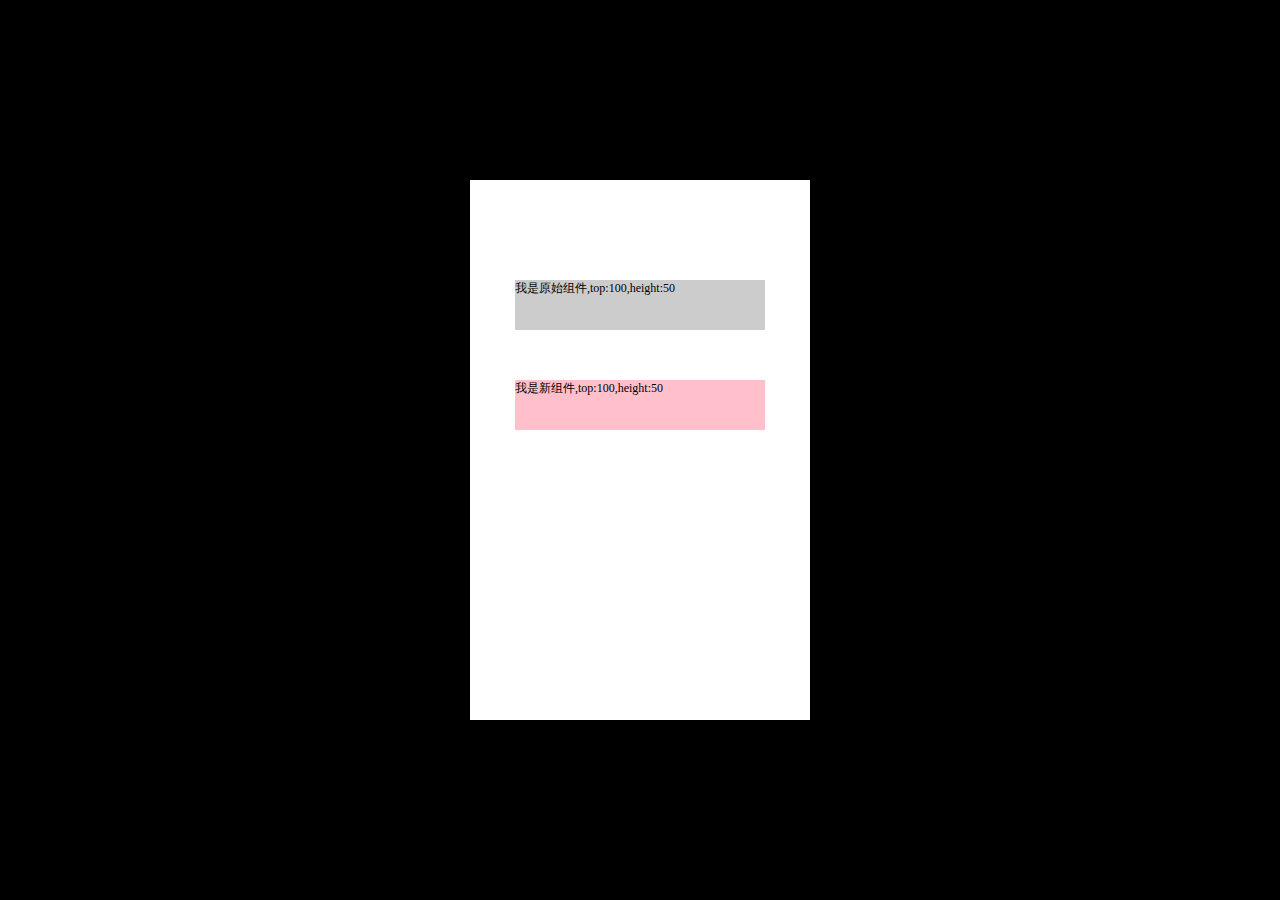
<file: work/work2_H5ComponentBase/final-CSS-translate/html/test-H5ComponentBase.html>
<!DOCTYPE html>
<html>
<head>
    <meta charset="UTF-8"/>
    <meta name="viewport" content="width=device-width, minimum-scale=1, maximum-scale=1">

    <title>课程作业2：H5ComponentBase升级支持相对定位 - CSS translate实现</title>

    <style type="text/css">
        body{
            margin: 0;
            padding: 0;
            background-color: #000;
            font-size: 12px;
        }

        .iphone{
            width: 340px;
            height: 540px;
            background-color: #fff;
            position: absolute;
            left: 50%;
            top: 50%;
            margin: -270px 0 0 -170px;
        }
    </style>

    <script type="text/javascript" src="../js/lib/jquery.js"></script>
    <script type="text/javascript" src="../js/H5ComponentBase.js"></script>
    <link rel="stylesheet" type="text/css" href="../css/H5ComponentBase.css">

    <body>
        <!-- 用于开发测试 H5ComponentBase 对象（基本的图文组件） -->
        <div class="iphone">

        </div>

        <script type="text/javascript">

            var cfg_src = {
                type : 'base',
                width : 500,
                height : 100,
                text:'我是原始组件,top:100,height:50',
                css : {backgroundColor:'#ccc',top:100},
                center : true,
            }

            $('.iphone').append(  new H5ComponentBase( 'src', cfg_src ) );


            //  任务一：(1)编写新组件的配置文件
            var cfg_relative = {
                type : 'base',
                width : 500,
                height : 100,
                text:'我是新组件,top:100,height:50',
                css : {backgroundColor:'pink',top:100},
                center : true,
                relativeTo:'src',
            }

            //  任务一：(2)把新组件返回的Dom元素添加到 .iphone 元素中进行呈现
            $('.iphone').append(  new H5ComponentBase( 'relative', cfg_relative ) );


            var leave = true;
            $('body').click(function (){
                leave = !leave;
                $('.h5_component').trigger( leave ? 'onLeave' : 'onLoad' )
            });
            $('body').click();

        </script>

    </body>

</html>
</file>
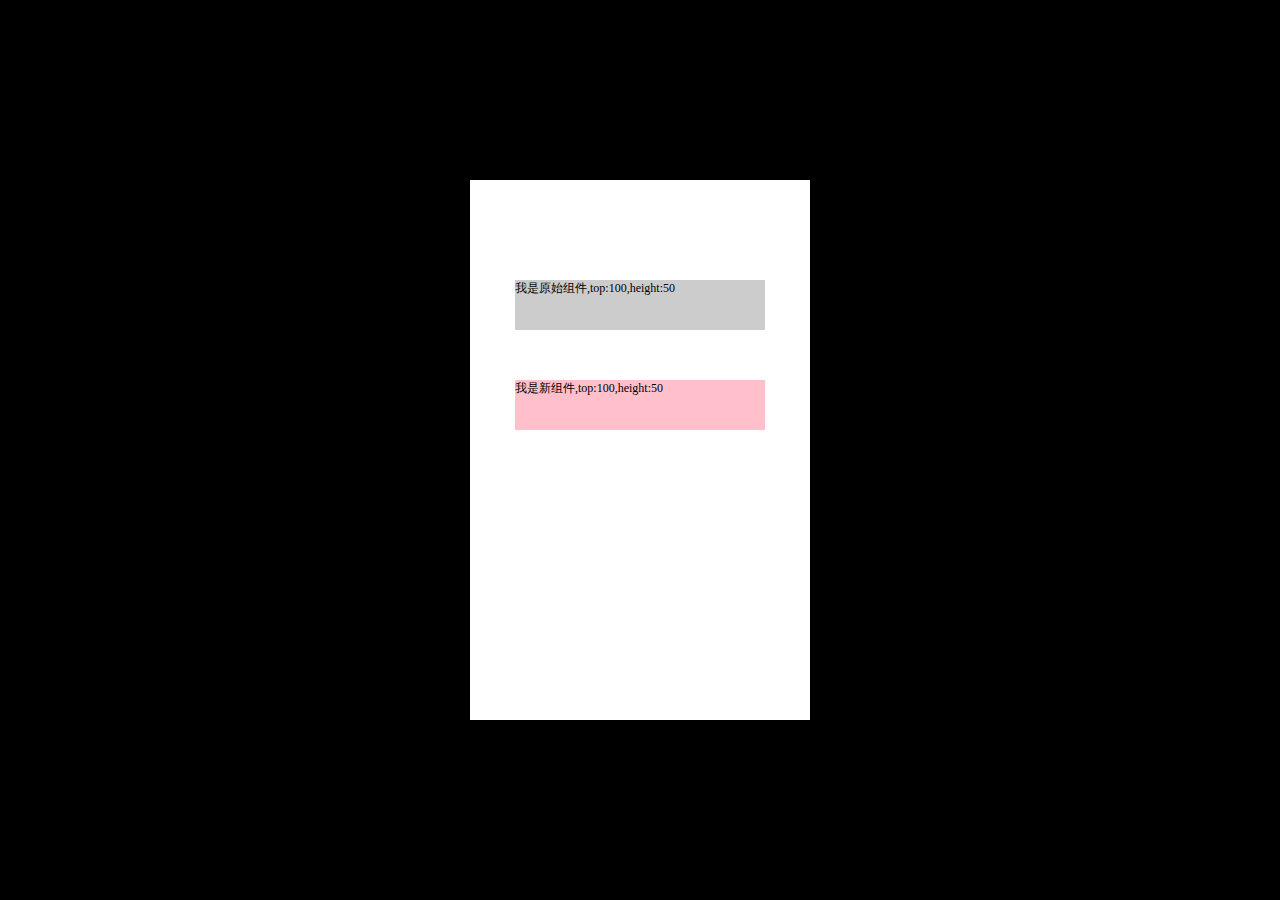
<file: work/work2_H5ComponentBase/final-JSDOM/html/test-H5ComponentBase.html>
<!DOCTYPE html>
<html>
<head>
    <meta charset="UTF-8"/>
    <meta name="viewport" content="width=device-width, minimum-scale=1, maximum-scale=1">

    <title>课程作业2：H5ComponentBase升级支持相对定位 - JS修改 DOM 位置实现</title>

    <style type="text/css">
        body{
            margin: 0;
            padding: 0;
            background-color: #000;
            font-size: 12px;
        }

        .iphone{
            width: 340px;
            height: 540px;
            background-color: #fff;
            position: absolute;
            left: 50%;
            top: 50%;
            margin: -270px 0 0 -170px;
        }
    </style>

    <script type="text/javascript" src="../js/lib/jquery.js"></script>
    <script type="text/javascript" src="../js/H5ComponentBase.js"></script>
    <link rel="stylesheet" type="text/css" href="../css/H5ComponentBase.css">

    <body>
        <!-- 用于开发测试 H5ComponentBase 对象（基本的图文组件） -->
        <div class="iphone">

        </div>

        <script type="text/javascript">

            var cfg_src = {
                type : 'base',
                width : 500,
                height : 100,
                text:'我是原始组件,top:100,height:50',
                css : {backgroundColor:'#ccc',top:100},
                center : true,
            }

            $('.iphone').append(  new H5ComponentBase( 'src', cfg_src ) );


            //  任务一：(1)编写新组件的配置文件
            var cfg_relative = {
                type : 'base',
                width : 500,
                height : 100,
                text:'我是新组件,top:100,height:50',
                css : {backgroundColor:'pink',top:100},
                center : true,
                relativeTo:'src',
            }

            //  任务一：(2)把新组件返回的Dom元素添加到 .iphone 元素中进行呈现
            $('.iphone').append(  new H5ComponentBase( 'relative', cfg_relative ) );


            var leave = true;
            $('body').click(function (){
                leave = !leave;
                $('.h5_component').trigger( leave ? 'onLeave' : 'onLoad' )
            });
            $('body').click();

        </script>

    </body>

</html>
</file>
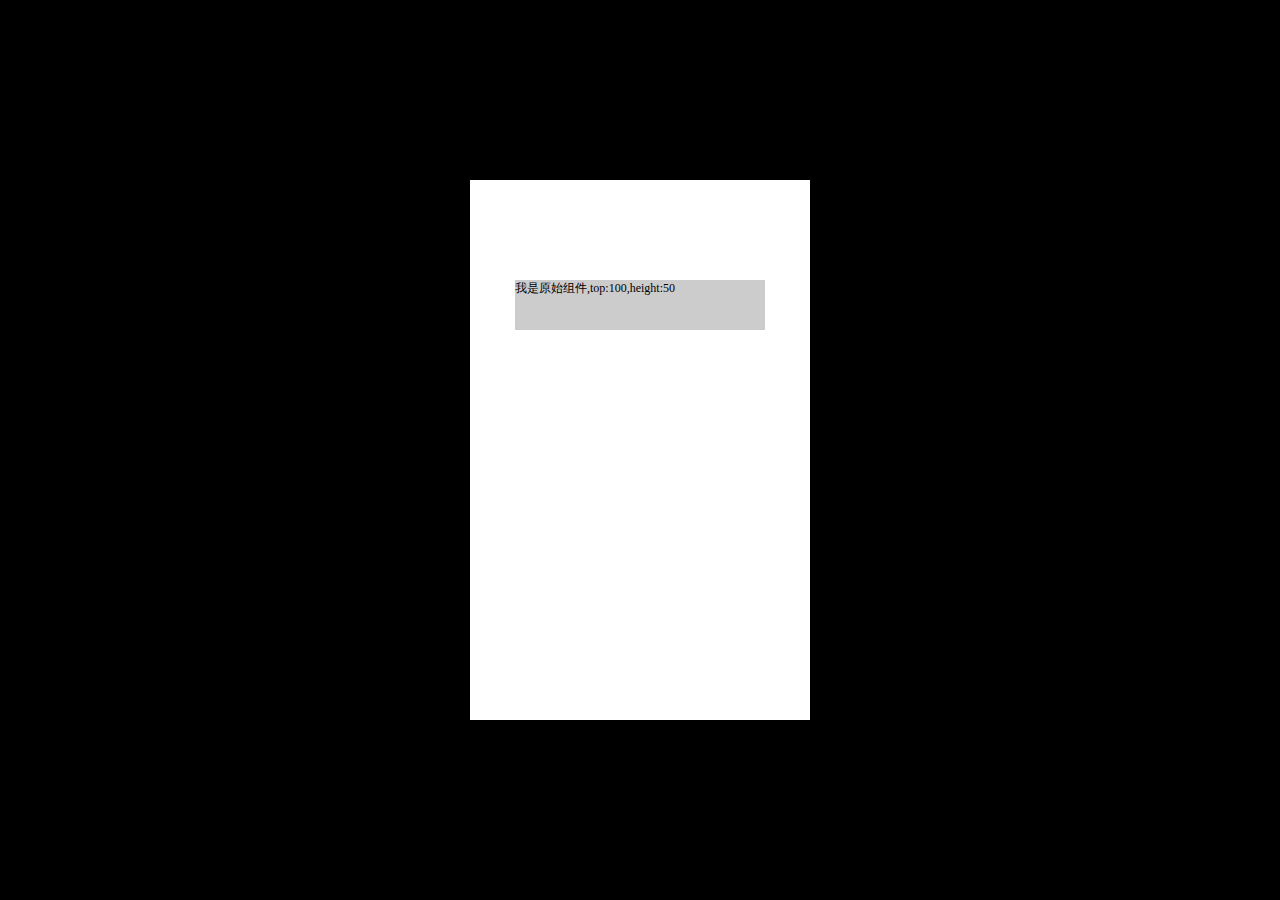
<file: work/work2_H5ComponentBase/original/html/test-H5ComponentBase.html>
<!DOCTYPE html>
<html>
<head>
    <meta charset="UTF-8"/>
    <meta name="viewport" content="width=device-width, minimum-scale=1, maximum-scale=1">

    <title>课程作业2：H5ComponentBase升级支持相对定位</title>

    <style type="text/css">
        body{
            margin: 0;
            padding: 0;
            background-color: #000;
            font-size: 12px;
        }

        .iphone{
            width: 340px;
            height: 540px;
            background-color: #fff;
            position: absolute;
            left: 50%;
            top: 50%;
            margin: -270px 0 0 -170px;
        }
    </style>

    <script type="text/javascript" src="../js/lib/jquery.js"></script>
    <script type="text/javascript" src="../js/H5ComponentBase.js"></script>
    <link rel="stylesheet" type="text/css" href="../css/H5ComponentBase.css">

    <body>
        <!-- 用于开发测试 H5ComponentBase 对象（基本的图文组件） -->
        <div class="iphone">

        </div>

        <script type="text/javascript">

            var cfg_src = {
                type : 'base',
                width : 500,
                height : 100,
                text:'我是原始组件,top:100,height:50',
                css : {backgroundColor:'#ccc',top:100},
                center : true,
            }

            $('.iphone').append(  new H5ComponentBase( 'src', cfg_src ) );


            //  任务一：(1)编写新组件的配置文件

            //  任务一：(2)把新组件返回的Dom元素添加到 .iphone 元素中进行呈现


            var leave = true;
            $('body').click(function (){
                leave = !leave;
                $('.h5_component').trigger( leave ? 'onLeave' : 'onLoad' )
            });
            $('body').click();

        </script>

    </body>

</html>
</file>
<file: css/H5.css>
/* H5对象的全局样式 */
.h5_page{position: relative; background-size: 100%; background-repeat: no-repeat;}
</file>
<file: css/H5_loading.css>
/*loading动画样式*/
body{position: fixed; width:100%; height:100%;}
.loading{position: relative;width:60px; height:60px; top:50%; margin:-30px auto; text-align: center;}
.double-bounce1,.double-bounce2{position: absolute; width:60px; height:60px; border-radius: 30px; background: #3099e9;}
.double-bounce2{background:#055897}

.double-bounce1{
	-webkit-animation:bounce1 2s infinite ease-in-out 0s;
}

#rate{
	position: absolute; bottom:-20px; width:100%; text-align: center;
}

.double-bounce2{
	-webkit-animation:bounce2 2s infinite ease-in-out 0s;
}

@-webkit-keyframes bounce1{
	0%,100%{
		transform:scale(0);
	}
	50%{
		transform:scale(1);
	}
}

@-webkit-keyframes bounce2{
	0%,100%{
		transform:scale(1);
	}
	50%{
		transform:scale(0);
	}
}
</file>
<file: work/work8_2016Star/final-code/css/H5.css>
/* H5对象的全局样式 */
.h5{
    height: 100%;
}
.h5_page{
    position: relative;
    width: 100%;
    height: 100%;
    background-color: #ddd;
    background-size: 100%;
    background-repeat: no-repeat;
}
</file>
<file: work/work8_2016Star/final-code/css/H5_loading.css>
/*loading动画样式*/
body{

    position: fixed;
    width: 100%;
    height: 100%;
}

.loading{
    width: 60px;
    height: 60px;
    position: relative;
    margin: -30px auto;
    top: 50%;
}
.loading #rate{
    font-size: 9px;
    width: 100%;
    text-align: center;
    height: 20px;
    line-height: 20px;
    color: #0062e0;
    position: absolute;
    top: 100%;
}
.double-bounce1,.double-bounce2{
    width: 100%;
    height: 100%;
    border-radius: 50%;
    background-color: #0062e0;
    left: 0;
    top: 0;
    position: absolute;
    opacity: .6;
}

.double-bounce1 {
    -webkit-animation:bounce 2s infinite ease-in-out 0s;
}
.double-bounce2 {
    -webkit-animation:bounce2 2s infinite ease-in-out 0s;
}

@-webkit-keyframes bounce{
    0%, 100%{
        transform:scale(0);
    }
    50%{
        transform:scale(1);
    }
}
@-webkit-keyframes bounce2{
    0%, 100%{
        transform:scale(1);
    }
    50%{
        transform:scale(0);
    }
}
</file>
<file: css/H5ComponentBase.css>
/* 基本图文组件样式 */
.h5_component{
	background-size: 100%;
	background-repeat: no-repeat;
	position: absolute;
}
</file>
<file: css/H5ComponentBar.css>
/* 柱状组件样式 */
.h5_component_bar {margin-left:50px;}
.h5_component_bar .line{height:15px;margin-bottom: 15px; width:100%; font-size: 12px; white-space: nowrap;}
.h5_component_bar .line .name{position:absolute; left:-70px; width:60px;}
.h5_component_bar .line .pre{position:absolute; width:20px; margin-left: 5px; color:#ff0000;opacity:0;-webkit-transition: all 1s 1s;}
.h5_component_bar .line .progress{float: left;width:100%; height:15px;}
.h5_component_bar .line .bg{width:0; height:15px;-webkit-transition: all 1s .5s;}

.h5_component_bar_onLeave .line .bg{width:0; opacity:0;}
.h5_component_bar_onLoad .line .bg{width:100%; opacity:1;}

.h5_component_bar_onLeave .line .pre{ opacity:0;}
.h5_component_bar_onLoad .line .pre{ opacity:1;}
</file>
<file: css/H5ComponentPolyline.css>
/* 折线图组件样式 */
.h5_component_polyline    canvas{position: absolute;}
.h5_component_polyline   .text{text-align: center;  white-space: nowrap; position: absolute; transform:scale(.6);opacity:0;-webkit-opacity:0;}

.h5_component_polyline_onLoad .text{opacity:1;-webkit-opacity:1; transition:all 1s 1.5s}
.h5_component_polyline_onLeave .text{opacity:0;-webkit-opacity:0;}
</file>
<file: css/H5ComponentRadar.css>
/* 雷达图组件样式 */
.h5_component_radar    canvas{position: absolute;}
.h5_component_radar   .text{text-align: center;  position: absolute; transform:scale(.8);opacity:0;-webkit-opacity:0;}

.h5_component_radar_onLoad .text{opacity:1;-webkit-opacity:1; transition:all 1s 1.5s}
.h5_component_radar_onLeave .text{opacity:0;-webkit-opacity:0;}
</file>
<file: work/work2_H5ComponentBase/final-CSS-translate/css/H5ComponentBase.css>
/* 基本图文组件样式 */
.h5_component{
    background-size: 100%;
    background-repeat: no-repeat;
    position: absolute;
}
</file>
<file: work/work2_H5ComponentBase/final-JSDOM/css/H5ComponentBase.css>
/* 基本图文组件样式 */
.h5_component{
    background-size: 100%;
    background-repeat: no-repeat;
    position: absolute;
}
</file>
<file: work/work2_H5ComponentBase/original/css/H5ComponentBase.css>
/* 基本图文组件样式 */
.h5_component{
    background-size: 100%;
    background-repeat: no-repeat;
    position: absolute;
}
</file>
